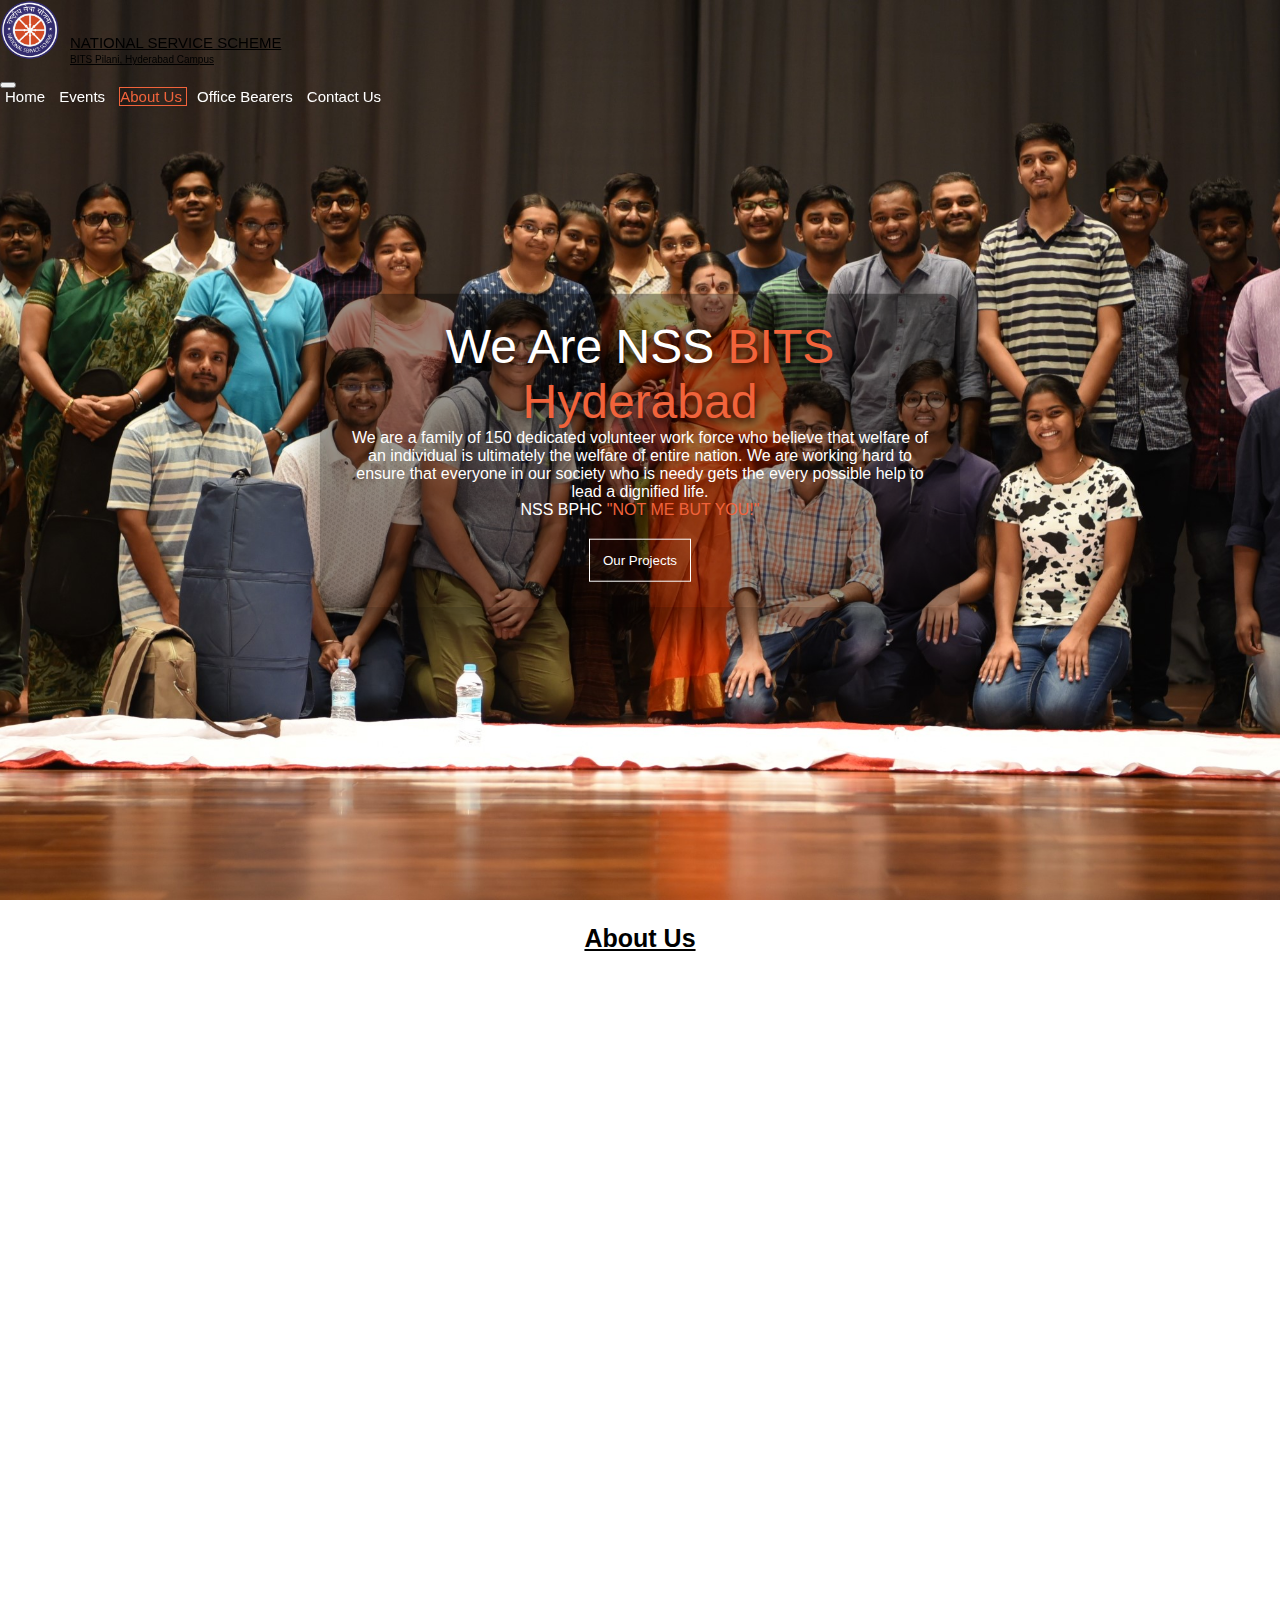
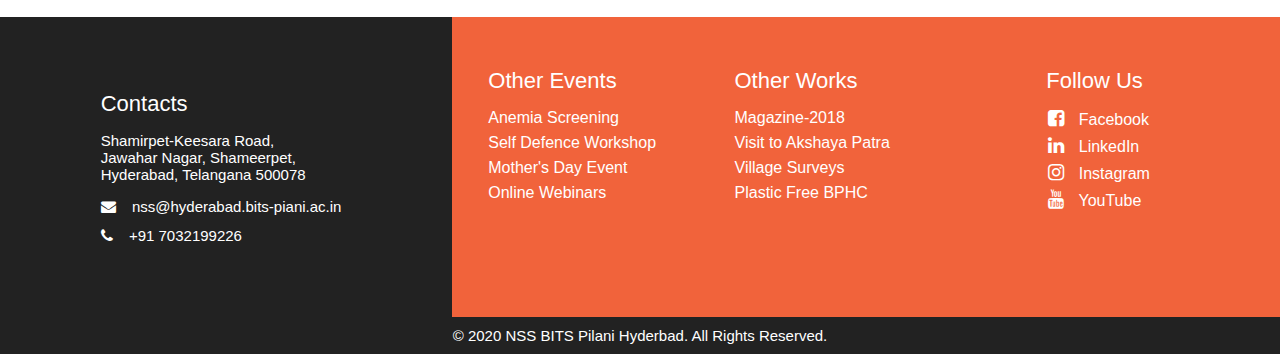
<file: index.html>
<!DOCTYPE html>
<html>
	<head>
		<meta charset="UTF-8">
		<meta name="viewport" content="width=device-width, initial-scale=1">
		<link rel="stylesheet" href="https://cdnjs.cloudflare.com/ajax/libs/font-awesome/4.7.0/css/font-awesome.min.css">
		<link href="https://unpkg.com/aos@2.3.1/dist/aos.css" rel="stylesheet">
		
		<link rel="icon" href ="images/NSS-symbol.png" 			type="image" sizes="any">
		<link rel="stylesheet" href="https://cdn.jsdelivr.net/npm/bootstrap@4.5.3/dist/css/bootstrap.min.css" integrity="sha384-TX8t27EcRE3e/ihU7zmQxVncDAy5uIKz4rEkgIXeMed4M0jlfIDPvg6uqKI2xXr2" crossorigin="anonymous">
		<link rel="stylesheet" href="style.css">
    <link rel="stylesheet" href="home_styles.css">
		<title>About-us</title>
	</head>
	<body>
		<!--gattu-->
        <div class="wrapper_nav">
		<header class="page-header">
			<nav class="navbar navbar-expand-md navbar-dark bg-dark">
			  <!-- Navbar content -->
				<a class="navbar-brand" href="#">
					<img class="logo" src = "images/NSS-symbol.png" 							alt="nss logo" style="float: left;" >
					<p class="nss">
						NATIONAL SERVICE SCHEME	
					</p>
					<p class="bits">
						BITS Pilani, Hyderabad Campus
					</p>
			    </a>
				<button class="navbar-toggler" type="button" data-toggle="collapse" data-target="#navbarSupportedContent" aria-									controls="navbarSupportedContent" aria-expanded="false" aria-label="Toggle navigation">
					<span class="navbar-toggler-icon"></span>
			  	</button>
				<div class="collapse navbar-collapse" id="navbarSupportedContent">
					<div id="nav-items" class="navbar-nav ml-auto">
					<a href="home.html" class="nav-item nav-link navbar-right"> Home </a>
					<a href="Events.html"  class="nav-item nav-link"> Events </a>
					<a href="index.html" class="nav-item nav-link" style="border: 1px #F1633B solid; color:#F1633B"> About Us </a>
					<a href="Office_bearers.html" class="nav-item nav-link"> Office Bearers </a>
					<a href="contact-us.html" class="nav-item nav-link"> Contact Us </a>
					
				</div>
				</div>
				
			</nav>
			<!-- <div class="navy">

				
			<div class="logop">
				<img class="logo" src = "https://www.nicepng.com/png/full/944-9446351_the-symbol-for-the-nss-has-been-based.png" alt="nss logo" 						style="float: left;" >
				<div class="name" style="float: left;">
					<p class="nss">
						NATIONAL SERVICE SCHEME	
					</p>
					<p class="bits">
						BITS Pilani, Hyderabad Campus
					</p>
				</div>
			</div> -->
			<!--<nav class="nav_bar" id="navBar">
				<button class="navbar-toggler" type="button" data-toggle="collapse" data-target="#navbarSupportedContent" aria-											controls="navbarSupportedContent" aria-expanded="false" aria-label="Toggle navigation">
					<span class="navbar-toggler-icon"></span>
				</button>
				<div class="collapse navbar-collapse" id="navbarSupportedContent">
					<ul class="nav_links">
						<li><a href="#">Home</a></li>
						<li><a href="#">Events</a></li>
						<li class="active"><a href="#">About us</a></li>
						<li><a href="#">Office Bearers</a></li>
						<li><a href="#">Contact us</a></li>

					</ul>
				</div>
			</nav>
			</div>-->
		</header>
        </div>
		
		<!--gattu-->
			
		<!--chaitanya-->
		<div class="container-def">
    		
           	<div class="centered-def blurring">
				<div style="font-size:3rem; text-shadow: 0px 3px 8px black;">
					We Are NSS <span style=" color:#F1633B "> BITS Hyderabad </span>
				</div>
				We are a family of 150 dedicated volunteer work force who believe that welfare of an individual is ultimately the welfare of entire nation. We are working hard to ensure that everyone in our society who is needy gets the every possible help to lead a dignified life. <br> NSS BPHC <span style=" color:#F1633B ">"NOT ME BUT YOU!"</span>
				<br>
				<a href="Events.html"
                  ><div class="button"><button>Our Projects</button></div></a
                >
				
			</div>
		</div>	
		
		
		<div class="about-us-text">
			<div id="au">
				About Us
			</div>
			<div id="text-in-au" data-aos="fade-left" data-aos-duration="4000">
				<p style="padding-top: 7%;">
				 National Service Scheme is a central sector scheme of the Government of India, conducted by the Department of Youth Affairs and Sports. This scheme was launched in Gandhiji’s Centenary year, 1969 and aims at developing student’s personality by instilling a sense of social responsibility , and preparing them for the final goal – Engaging in community service and providing opportunities for the youth to take part in it. NSS is thus a concrete attempt in making campus relevant to the needs of the community
				</p>
			</div>
			<div id="img-in-au" data-aos="fade-right" data-aos-duration="4000">
				<img src="images/abt1.jpg" alt="School Photo" style="width: 100%; height: auto; float: right;" />
				
			</div>
			<div id="img-in-au" data-aos="fade-right" data-aos-duration="4000">
				<img src="images/abt2.jpg" alt="santosh" style="width: 100%; height: auto; float: left;" />
				
			</div>
			<div  id="text-in-au" data-aos="fade-left" data-aos-duration="4000">
				<p style="padding-bottom: 7%; padding-top:7%; text-align:left;">			
									The NSS BITS Pilani Hyderabad Campus chapter was sanctioned in March 2009. Since its inception, the NSS BPHC has been galvanising student enthusiasm and commitment to society and channelling it into concrete programs targeting rural citizens, economically disadvantaged school children, orphans and medical patients among others. It has now around 150 volunteers working for the social uplift of the down-trodden masses of our nation. We are an organisation through which students get an opportunity to understand the community they work in and their relationship with it.
				</p>
			</div>
		</div>
		
		
		<!--chaitanya-->
			
		<!--gowtham-->
	    <footer class="footer-big">
		<style>
			a:hover{
				color:black;
			}
		</style>
      <div class="footer-contacts" style="font-size:15px;">
        <div class="wrapper">
          <div class="footer-title">Contacts</div>
          <p style="margin-bottom: 15px">
            Shamirpet-Keesara Road,<br />Jawahar Nagar, Shameerpet,<br />Hyderabad,
            Telangana 500078
          </p>
          <div class="footer-iconContent">
            <i
              class="fa fa-envelope"
              aria-hidden="true"
              style="height: 1px"
            ></i>
            nss@hyderabad.bits-piani.ac.in
          </div>
          <div class="footer-iconContent" style="margin-top: 12px">
            <i class="fa fa-phone" aria-hidden="true"></i> +91 7032199226
          </div>
        </div>
		  
      </div>
      <div class="footer-list">
        <div class="wrapper">
          <div class="footer-title">Other Events</div>
          <div class="list-item"><a href="https://www.facebook.com/nss.bphc/posts/1354512864741119" target="_blank">Anemia Screening</a></div>
          <div class="list-item"><a href="https://www.facebook.com/nss.bphc/posts/1248791461979927" target="_blank">Self Defence Workshop</a></div>
          <div class="list-item"><a href="https://www.facebook.com/nss.bphc/posts/1416556738536731" target="_blank">Mother's Day Event</a></div>
          <div class="list-item"><a href="https://www.facebook.com/groups/bphcshoutbox/permalink/3430148453714408" target="_blank">Online Webinars</a></div>
        </div>
      </div>
      <div class="footer-list">
        <div class="wrapper">
          <div class="footer-title">Other Works</div>
          <div class="list-item"><a href="https://drive.google.com/file/d/1L1JEWtBN1z2-zqafU9j6huj8PKbm1WoD/view?fbclid=IwAR2dwLKf4242RxsfNnHtfP70uxhWXuz1s7KMkqjPjJc80ryDg8zB8CFIcT4" target="_blank">Magazine-2018</a></div>
          <div class="list-item"><a href="https://www.facebook.com/nss.bphc/posts/1057351637790578" target="_blank">Visit to Akshaya Patra</a></div>
          <div class="list-item"><a href="https://www.facebook.com/nss.bphc/posts/1184585721733835" target="_blank">Village Surveys</a></div>
          <div class="list-item"><a href="https://www.facebook.com/groups/bphcshoutbox/permalink/2945566002172658" target="_blank">Plastic Free BPHC</a></div>
        </div>
      </div>
      <div class="footer-followUs"> <div class="wrapper">
        <div class="footer-title">Follow Us</div>
        <div class="list-item">
          <a href="https://www.facebook.com/nss.bphc" target="_blank">
            <i class="fa fa-facebook-square"></i>
            Facebook
          </a>
        </div>
        <div class="list-item">
          <a href="https://www.linkedin.com/company/nss-birla-institute-of-technology-and-science-hyderabad/mycompany/" target="_blank">
            <i class="fa fa-linkedin"></i>
            LinkedIn
          </a>
        </div>
        <div class="list-item">
          <a href="https://www.instagram.com/nss_bphc/" target="_blank">
            <i class="fa fa-instagram"></i>
            Instagram
          </a>
        </div>
		  <div class="list-item">
          <a href="https://www.youtube.com/channel/UCxBWFFLKQvZrwhPCa0K1n8Q" target="_blank">
            <i class="fa fa-youtube"></i>
            YouTube
          </a>
        </div>
      </div>
    </div>
    </footer>
	  <footer class="footer-medium">
      <div class="footer-column black-background-footer">
        <div class="footer-medium-wrapper-contact">
          <div class="footer-title">Contacts</div>
          <p style="margin-bottom: 15px">
            Shamirpet-Keesara Road,<br />Jawahar Nagar, Shameerpet,<br />Hyderabad,
            Telangana 500078
          </p>
          <div class="footer-iconContent">
            <i
              class="fa fa-envelope"
              aria-hidden="true"
              style="height: 1px"
            ></i>
            nss@hyderabad.bits-piani.ac.in
          </div>
          <div class="footer-iconContent" style="margin: 12px 0">
            <i class="fa fa-phone" aria-hidden="true"></i> +91 7032199226
          </div>
        </div>
        <div
          style="
            max-height: 2px;
            min-height: 2px;
            align-self: center;
            transform: translateX(-30px);
            width: 70%;
            background: rgba(255, 255, 255, 0.8);
          "
        ></div>
        <div class="footer-list-medium">
          <div class="footer-title">Follow Us</div>
          <div class="list-item">
          <a href="https://www.facebook.com/nss.bphc" target="_blank">
            <i class="fa fa-facebook-square"></i>
            Facebook
          </a>
        </div>
        <div class="list-item">
          <a href="https://www.linkedin.com/company/nss-birla-institute-of-technology-and-science-hyderabad/mycompany/" target="_blank">
            <i class="fa fa-linkedin"></i>
            LinkedIn
          </a>
        </div>
        <div class="list-item">
          <a href="https://www.instagram.com/nss_bphc/" target="_blank">
            <i class="fa fa-instagram"></i>
            Instagram
          </a>
        </div>
		  <div class="list-item">
          <a href="https://www.youtube.com/channel/UCxBWFFLKQvZrwhPCa0K1n8Q" target="_blank">
            <i class="fa fa-youtube"></i>
            YouTube
          </a>
        </div>
        </div>
      </div>

      <div class="footer-column">
        <div class="footer-list">
          <div class="wrapper">
            <div class="footer-title">Other Events</div>
            <div class="list-item"><a href="https://www.facebook.com/nss.bphc/posts/1354512864741119" target="_blank">Anemia Screening</a></div>
          <div class="list-item"><a href="https://www.facebook.com/nss.bphc/posts/1248791461979927" target="_blank">Self Defence Workshop</a></div>
          <div class="list-item"><a href="https://www.facebook.com/nss.bphc/posts/1416556738536731" target="_blank">Mother's Day Event</a></div>
          <div class="list-item"><a href="https://www.facebook.com/groups/bphcshoutbox/permalink/3430148453714408" target="_blank">Online Webinars</a></div>
          </div>
        </div>
        <div class="footer-list">
          <div class="wrapper">
            <div class="footer-title">Other Works</div>
            <div class="list-item"><a href="https://drive.google.com/file/d/1L1JEWtBN1z2-zqafU9j6huj8PKbm1WoD/view?fbclid=IwAR2dwLKf4242RxsfNnHtfP70uxhWXuz1s7KMkqjPjJc80ryDg8zB8CFIcT4" target="_blank">Magazine-2018</a></div>
            <div class="list-item"><a href="https://drive.google.com/file/d/1Da7KTrfmt9GHFAxj8IRJGU8KUj3s5Igd/view?usp=sharing" target="_blank">Magazine-2019</a></div>
          <div class="list-item"><a href="https://www.facebook.com/nss.bphc/posts/1057351637790578" target="_blank">Visit to Akshaya Patra</a></div>
          <div class="list-item"><a href="https://www.facebook.com/nss.bphc/posts/1184585721733835" target="_blank">Village Surveys</a></div>
          <div class="list-item"><a href="https://www.facebook.com/groups/bphcshoutbox/permalink/2945566002172658" target="_blank">Plastic Free BPHC</a></div>
          </div>
        </div>
      </div>
    </footer>
	  
	  
	  
		  <div class = "copyright">
			  © 2020 NSS BITS Pilani Hyderbad. All Rights Reserved.
		  </div>
			
		<!--gowtham-->
		
		<!-- <script src="https://code.jquery.com/jquery-3.5.1.js"  integrity="sha256	QWo7LDvxbWT2tbbQ97B53yJnYU3WhH/C8ycbRAkjPDc="  crossorigin="anonymous"></script>
		<!-- bootstrap minified version -->
		
		<!-- <script src="https://cdn.jsdelivr.net/npm/bootstrap@4.5.3/dist/css/bootstrap.min.js" integrity="sha384-TX8t27EcRE3e/ihU7zmQxVncDAy5uIKz4rEkgIXeMed4M0jlfIDPvg6uqKI2xXr2" crossorigin="anonymous"></script> --> 
		<!-- Latest compiled and minified CSS -->


<!-- jQuery library -->
<script src="https://ajax.googleapis.com/ajax/libs/jquery/3.5.1/jquery.min.js"></script>

<!-- Popper JS -->
<script src="https://cdnjs.cloudflare.com/ajax/libs/popper.js/1.16.0/umd/popper.min.js"></script>

<!-- Latest compiled JavaScript -->
<script src="https://maxcdn.bootstrapcdn.com/bootstrap/4.5.2/js/bootstrap.min.js"></script>
		
		
			<script src="https://unpkg.com/aos@2.3.1/dist/aos.js"></script>

		  <script src="https://unpkg.com/aos@next/dist/aos.js"></script>
  <script>
    AOS.init({      duration: 600,
});
  </script>
	</body>
</html>
</file>
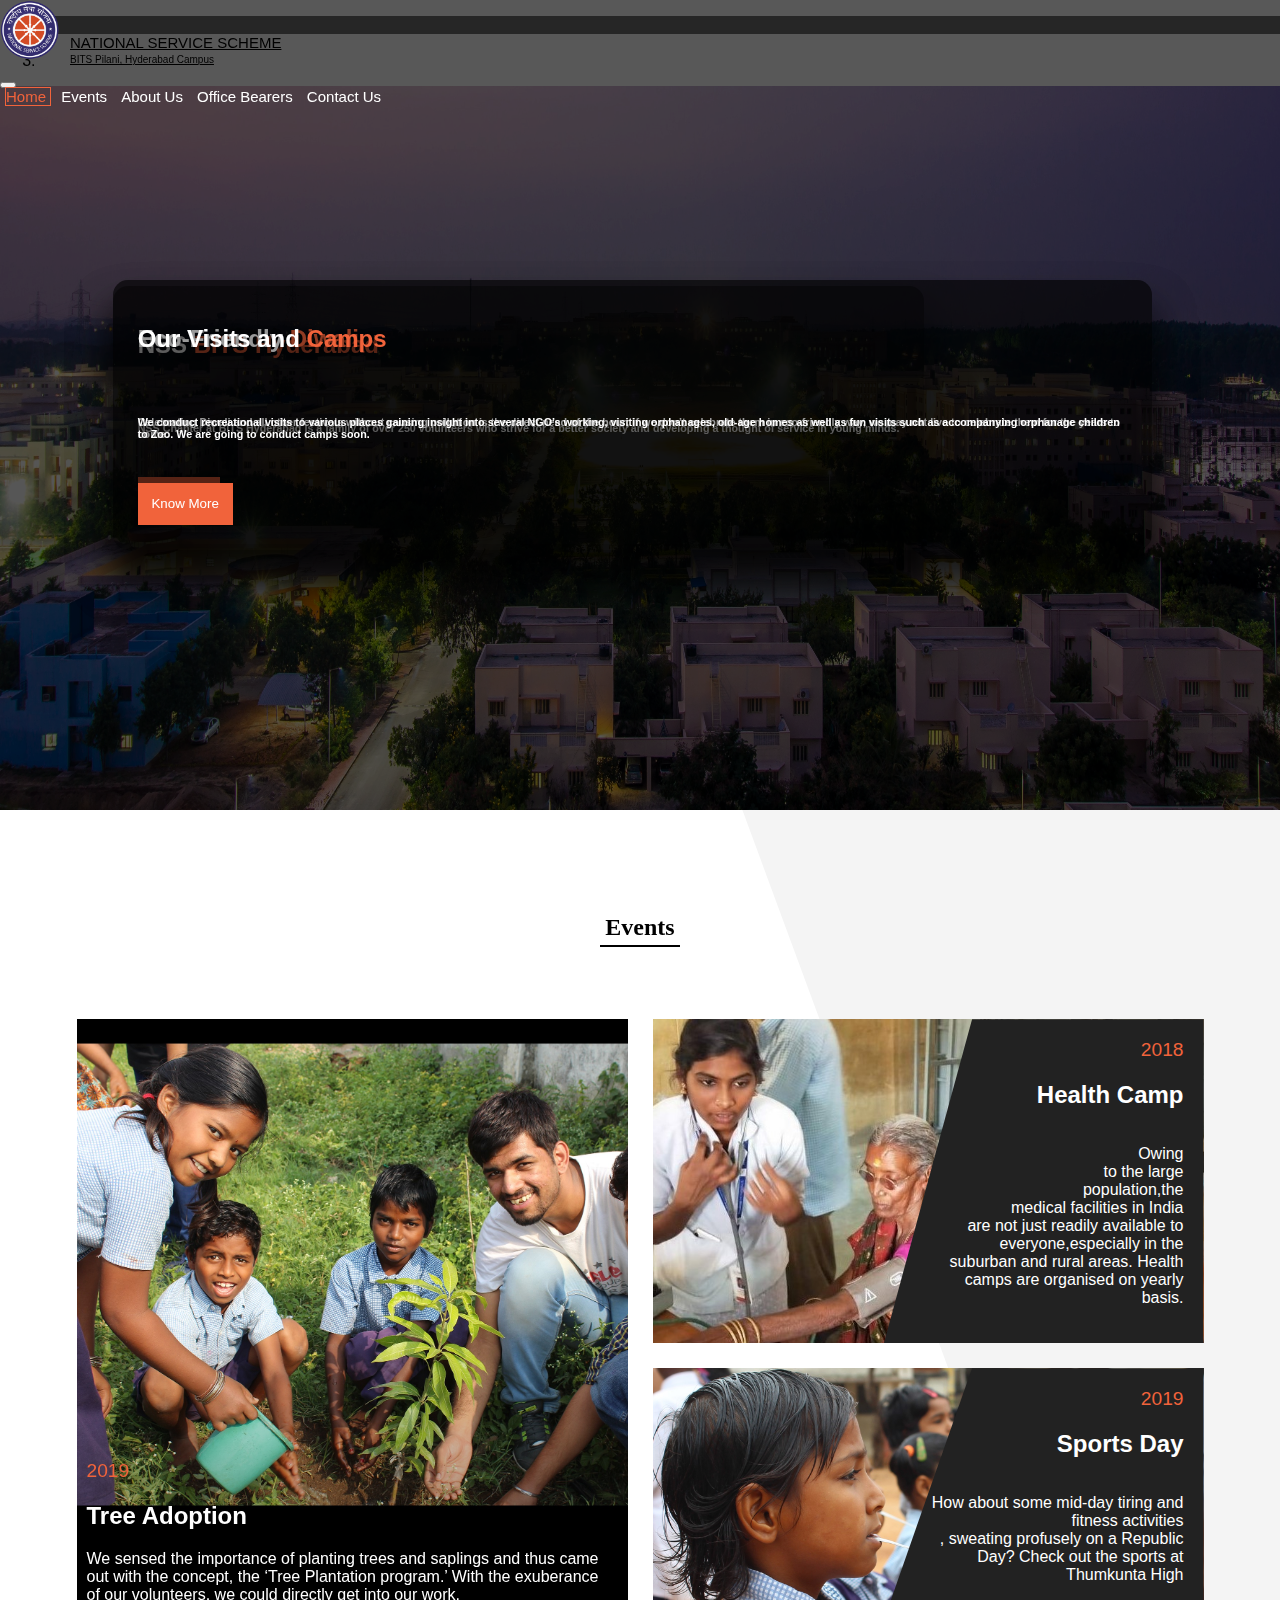
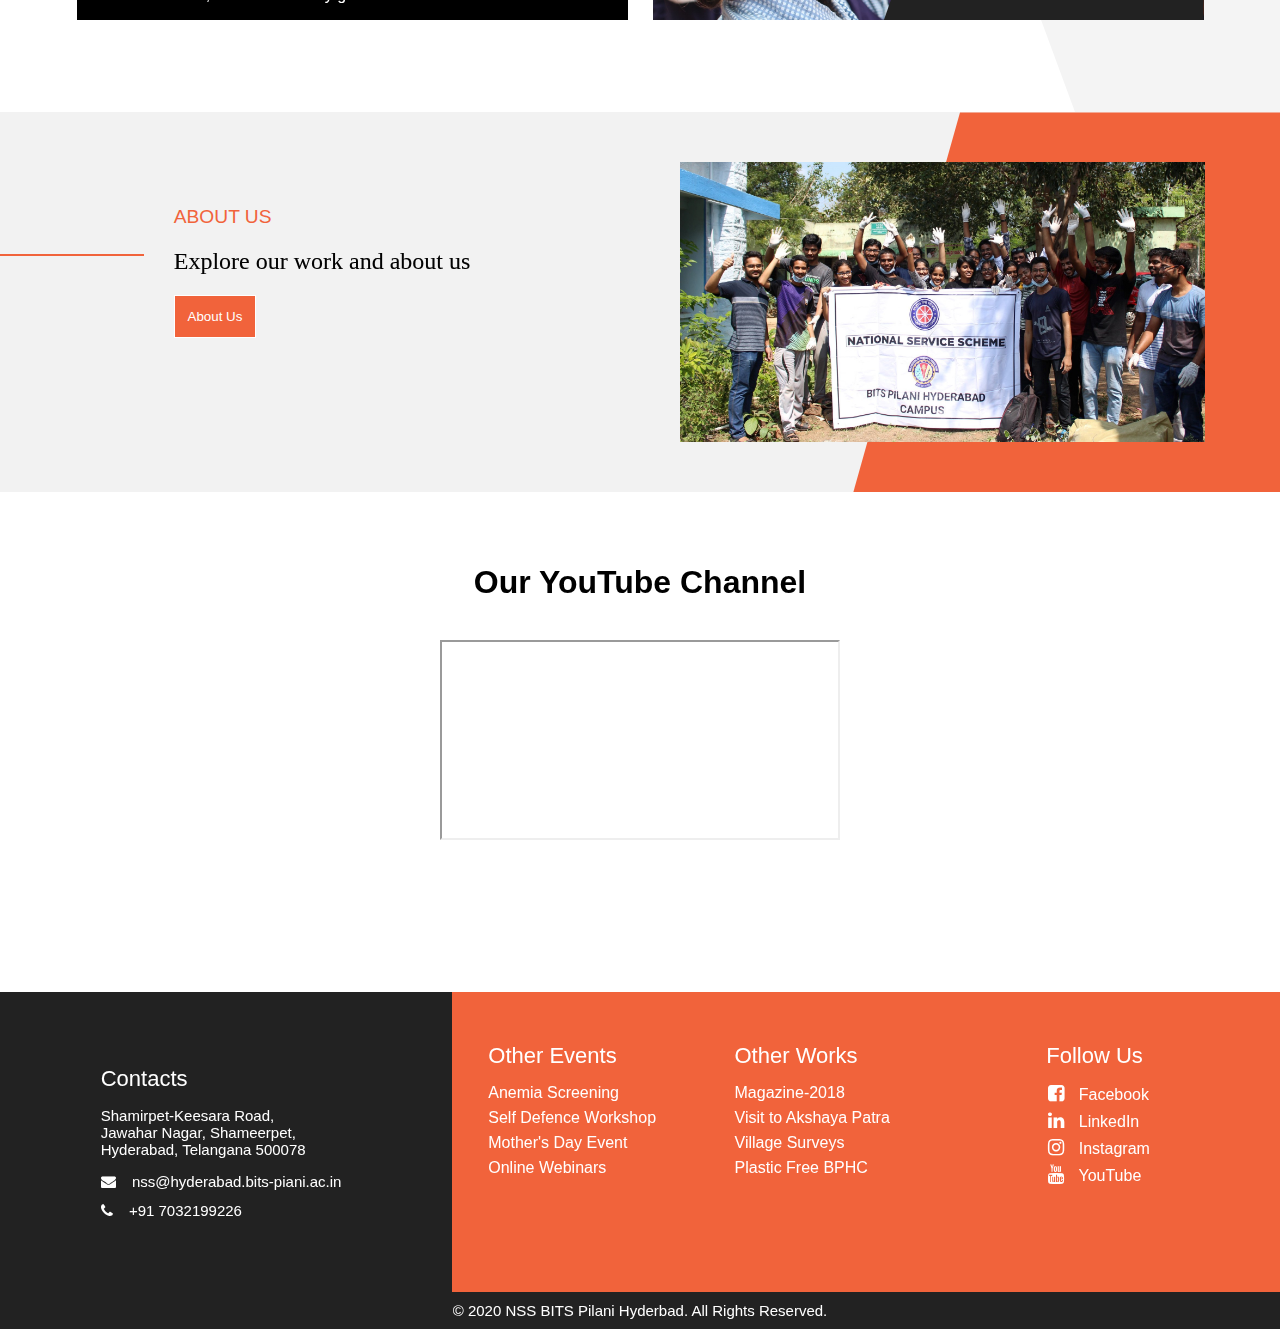
<file: home.html>
<!DOCTYPE html>
<html>
  <head>
    <meta charset="UTF-8" />
    <meta name="viewport" content="width=device-width, initial-scale=1" />
    <link
      rel="stylesheet"
      href="https://cdnjs.cloudflare.com/ajax/libs/font-awesome/4.7.0/css/font-awesome.min.css"
    />
	  <link
      rel="stylesheet"
      href="https://fonts.googleapis.com/icon?family=Material+Icons"
    />
    <link href="https://unpkg.com/aos@2.3.1/dist/aos.css" rel="stylesheet" />
	<link
      rel="stylesheet"
      href="https://fonts.googleapis.com/icon?family=Material+Icons"
    />
    <link
      rel="icon"
      href="images/NSS-symbol.png"
      type="image"
      sizes="any"
    />
    <link
      rel="stylesheet"
      href="https://cdn.jsdelivr.net/npm/bootstrap@4.5.3/dist/css/bootstrap.min.css"
      integrity="sha384-TX8t27EcRE3e/ihU7zmQxVncDAy5uIKz4rEkgIXeMed4M0jlfIDPvg6uqKI2xXr2"
      crossorigin="anonymous"
    />
    <link rel="stylesheet" href="style.css" />
    <title>Home</title>
    <!--- w3 -->
    <link rel="stylesheet" href="home_styles.css" />
    <!--- w3 -->
  </head>
  <body>
    <!----------------------------Final Navbar ----------------------------------->
    <div class="wrapper_nav">
		<header class="page-header">
			<nav class="navbar navbar-expand-lg navbar-dark bg-dark">
			  <!-- Navbar content -->
				<a class="navbar-brand" href="home.html">
					<img class="logo" src = "images/NSS-symbol.png" 							alt="nss logo" style="float: left;" width="50" height="50">
					<p class="nss">
						NATIONAL SERVICE SCHEME	
					</p>
					<p class="bits">
						BITS Pilani, Hyderabad Campus
					</p>
			    </a>
				<button class="navbar-toggler" type="button" data-toggle="collapse" data-target="#navbarSupportedContent" aria-									controls="navbarSupportedContent" aria-expanded="false" aria-label="Toggle navigation">
					<span class="navbar-toggler-icon"></span>
			  	</button>
				<div class="collapse navbar-collapse" id="navbarSupportedContent">
					<div id="nav-items" class="navbar-nav ml-auto">
					<a href="home.html" class="nav-item nav-link navbar-right" style="border: 1px #F1633B solid; color:#F1633B"> Home </a>
					<a href="Events.html"  class="nav-item nav-link" > Events </a>
					<a href="index.html" class="nav-item nav-link"> About Us </a>
					<a href="Office_bearers.html" class="nav-item nav-link"> Office Bearers </a>
					<a href="contact-us.html" class="nav-item nav-link"> Contact Us </a>
					
				</div>
				</div>
				
			</nav>
		</header>
	</div>

    <!------------------------------Old Nav Bar Implementation---------------------------------
			
			<div class="navy">
		<div class="logop">
				<img class="logo" src = "https://www.nicepng.com/png/full/944-9446351_the-symbol-for-the-nss-has-been-based.png" alt="nss logo" 						style="float: left;" >
				<div class="name" style="float: left;">
					<p class="nss">
						NATIONAL SERVICE SCHEME	
					</p>
					<p class="bits">
						BITS Pilani, Hyderabad Campus
					</p>
				</div>
			</div>
				
				
				
			<nav class="nav_bar" id="navBar">
				<button class="navbar-toggler" type="button" data-toggle="collapse" data-target="#navbarSupportedContent" aria-											controls="navbarSupportedContent" aria-expanded="false" aria-label="Toggle navigation">
					<span class="navbar-toggler-icon"></span>
				</button>
				<div class="collapse navbar-collapse" id="navbarSupportedContent">
					<ul class="nav_links">
						<li><a href="#">Home</a></li>
						<li><a href="#">Events</a></li>
						<li class="active"><a href="#">About us</a></li>
						<li><a href="#">Office Bearers</a></li>
						<li><a href="#">Contact us</a></li>

					</ul>
				</div>
			</nav>
			</div>
		</header>
                    --------------------------------------Old Navbar - END--------------------------->

    <!--------------------------------------Nav Bar - Pavan ----------------------------------------------
			
			<div class="wrapper">
    <header class="page-header">
      <nav class="navbar navbar-expand-lg navbar-light bg-light">
        <a class="navbar-brand" href="/index.html"><img src="https://www.nicepng.com/png/full/944-9446351_the-symbol-for-the-nss-has-been-based.png" width="50" height="50" alt="NSS">
			<p class="nss">
				NATIONAL SERVICE SCHEME	
			</p>
			<p class="bits">
				BITS Pilani, Hyderabad Campus
			</p>
		</a>
        <button class="navbar-toggler" type="button" data-toggle="collapse" data-target="#navbarSupportedContent" aria-controls="navbarSupportedContent" aria-expanded="false" aria-label="Toggle navigation">
          <span class="navbar-toggler-icon"></span>
        </button>
        <div class="collapse navbar-collapse" id="navbarSupportedContent">
          <ul class="navbar-nav mr-auto">
            <li class="nav-item active">
              <a class="nav-link" href="/index.html">Home <span class="sr-only">(current)</span></a>
            </li>
			<li class="nav-item">
              <a class="nav-link" href="/form.html">Event</a>
            </li>
            <li class="nav-item">
              <a class="nav-link" href="/about.html">About Us</a>
            </li>
            <li class="nav-item">
              <a class="nav-link" href="/form.html">Office Bearers</a>
            </li>
            <li class="nav-item">
              <a class="nav-link" href="#">Contact Us</a>
            </li>
          </ul>
          <form class="form-inline my-2 my-lg-0">
            <input class="form-control mr-sm-2" type="search" placeholder="Search" aria-label="Search">
            <button class="btn btn-outline-success my-2 my-sm-0" type="submit">Search</button>
          </form>
        </div>
      </nav>
    </header>
		</div>
			
------------------------Navbar - Pavan - END--------------->

    <!--------------------------------------------Can be used for slideshow----------------->
    <section id="Carousel" class="container-events-def">
      <div id="carouselSports" class="carousel slide" data-ride="carousel">
        <ol class="carousel-indicators">
          <li
            data-target="#carouselSports"
            data-slide-to="0"
            class="active"
          ></li>
          <li data-target="#carouselSports" data-slide-to="1"></li>
          <li data-target="#carouselSports" data-slide-to="2"></li>
        </ol>
        <div class="carousel-inner">
          <div class="carousel-item active">
            <div class="image-overlay"></div>
            <img src="images/bitsh.jpg" class="d-block" alt="NSS" />
            <div class="slide-wrapper">
              <div class="header-text hidden-xs blurring">
                <!--removed the col-12 div  <div class="col-md-12 text-center"> -->
                <h2>NSS <span style="color: #f1633b">BITS Hyderabad</span></h2>
                <br />
                <h6>
                  NSS Chapter at BITS Hyderabad is a family of over 250
                  volunteers who strive for a better society and developing a thought of service in young minds.
                </h6>
                <br />
                <a href="index.html"
                  ><div class="button"><button>About Us</button></div></a
                >
              </div>
            </div>
            <!--<div class="text" style="font-size: 40px">NSS <span style="color:#F1633B ">BITS Hyderabad</span></div>
			<div class="button"><button>About Us</button>
			</div>--->
            <div class="carousel-caption d-none d-md-block">
              <h5>Team 2020</h5>
              <p>NSS BPHC.</p>
            </div>
          </div>
          <div class="carousel-item">
            <div class="image-overlay"></div>
            <img src="images/diw4.JPG" class="d-block" alt="NSS" />
            <div class="slide-wrapper">
              <div class="header-text hidden-xs blurring">
                <h2> Eco-Friendly <span style="color: #f1633b">Diwali</span></h2>
                <br />
                <h6>
                  Celebrating Diwali and all other festivals without causing pollution is the direct need of the hour; if we don’t celebrate them in eco-friendly way, we may not live to celebrate them for the years to come. 
                </h6>
                <br />
                <a href="Events.html"
                  ><div class="button"><button>Know More</button></div></a
                >
              </div>
            </div>
            <div class="carousel-caption d-none d-md-block">
              <h5>Team 2019</h5>
              <p>NSS BPHC</p>
            </div>
          </div>
          <div class="carousel-item">
            <div class="image-overlay"></div>
            <img src="images/zoo.JPG" class="d-block" alt="NSS" />
            <div class="slide-wrapper">
              <div class="header-text hidden-xs blurring">
                <h2>Our Visits and <span style="color: #f1633b">Camps</span></h2>
                <br />
                <h6>
                  We conduct recreational visits to various places gaining insight into several NGO’s working, visiting orphanages, old-age homes  as well as fun visits such as accompanying orphanage children to Zoo. We are going to conduct camps soon.

                </h6>
                <br />
                <a href="Events.html"
                  ><div class="button"><button>Know More</button></div></a
                >
              </div>
            </div>
            <div class="carousel-caption d-none d-md-block">
              <h5>Team</h5>
              <p>NSS BPHC</p>
            </div>
          </div>
        </div>
        <a
          class="carousel-control-prev"
          href="#carouselSports"
          role="button"
          data-slide="prev"
        >
          <span class="prevNext-wrapper">
            <span class="material-icons" style="font-size: 35px">
              keyboard_arrow_left
            </span>
          </span>
          <span class="sr-only">Previous</span>
        </a>
        <a
          class="carousel-control-next"
          href="#carouselSports"
          role="button"
          data-slide="next"
        >
          <span class="prevNext-wrapper">
            <span class="material-icons" style="font-size: 35px">
              keyboard_arrow_right
            </span>
          </span>
          <span class="sr-only">Next</span>
        </a>
      </div>
    </section>
	  
	  
	<div id="events">
		<style>
			a:hover {
  				color: #F1633B;
				}
		</style>
      <div class="background"></div>
      <h2 id="event_title">Events</h2>
      <div class="event-wrapper">
        <div class="col-eve">
          <div class="col-card-full" style="background-image: url('images/tree.jpg')">
            <div class="card-content" style="padding-right: 20px">
              <div class="year-event">2019</div>
				<a href="allEvents.html#main_event1"> <h2>Tree Adoption</h2>  </a>
              <p>
                We sensed the importance of planting trees and saplings and thus came out with the concept, the ‘Tree Plantation program.’ With the exuberance of our volunteers, we could directly get into our work.
              </p>
            </div>
          </div>
        </div>
        <div class="col-eve">
          <div class="col-card" style="background-image: url('images/hc.jpg')">
            <div class="col-card-content">
              <div class="year-event">2018</div>
              <a href="allEvents.html#main_event2" > <h2>Health Camp</h2>  </a>

              <p>
                Owing <br>to the large<br> population,the<br> medical facilities in India <br> are not just readily available to everyone,especially in the <br>suburban and rural areas. Health camps are organised on yearly basis.

              </p>
            </div>
          </div>
          <div style="height: 25px"></div>
          <div class="col-card" style="background-image: url('images/sports.jpg')">
            <div class="col-card-content">
              <div class="year-event">2019</div>
              <a href="allEvents.html#main_event3"> <h2>Sports Day</h2>  </a>

              <p>
                How about some mid-day tiring and fitness activities<br>, sweating profusely on a Republic Day? Check out the sports at Thumkunta High 
              </p>
            </div>
          </div>
        </div>
      </div>
    </div>

    <section id="aboutUs">
      <div id="aboutUs-background"></div>
      <div class="aboutUs-content">
        <div id="line" style="flex: 1"><div></div></div>
        <div id="text" style="flex: 3">
          <div class="year-event">ABOUT US</div>
          <h2>Explore our work and about us</h2>
          <a href="index.html"
            ><div class="button"><button>About Us</button></div></a
          >
        </div>
        <div id="aboutUs-image" style="flex: 4">
          <img src="images/cd.jpg" />
        </div>
      </div>
    </section>
	  <div style="height: 500px;text-align: center; padding-top: 50px;">
		  <h1>Our YouTube Channel</h1>
		  <br>
		  <iframe width="400" height="200" src="https://www.youtube.com/embed/55L1q9b8bu4">
			</iframe>
	  </div>
    <!-- About Us end -->

    <footer class="footer-big">
		<style>
			a:hover{
				color:black;
			}
		</style>
      <div class="footer-contacts" style="font-size:15px;">
        <div class="wrapper">
          <div class="footer-title">Contacts</div>
          <p style="margin-bottom: 15px">
            Shamirpet-Keesara Road,<br />Jawahar Nagar, Shameerpet,<br />Hyderabad,
            Telangana 500078
          </p>
          <div class="footer-iconContent">
            <i
              class="fa fa-envelope"
              aria-hidden="true"
              style="height: 1px"
            ></i>
            nss@hyderabad.bits-piani.ac.in
          </div>
          <div class="footer-iconContent" style="margin-top: 12px">
            <i class="fa fa-phone" aria-hidden="true"></i> +91 7032199226
          </div>
        </div>
		  
      </div>
      <div class="footer-list">
        <div class="wrapper">
          <div class="footer-title">Other Events</div>
          <div class="list-item"><a href="https://www.facebook.com/nss.bphc/posts/1354512864741119" target="_blank">Anemia Screening</a></div>
          <div class="list-item"><a href="https://www.facebook.com/nss.bphc/posts/1248791461979927" target="_blank">Self Defence Workshop</a></div>
          <div class="list-item"><a href="https://www.facebook.com/nss.bphc/posts/1416556738536731" target="_blank">Mother's Day Event</a></div>
          <div class="list-item"><a href="https://www.facebook.com/groups/bphcshoutbox/permalink/3430148453714408" target="_blank">Online Webinars</a></div>
        </div>
      </div>
      <div class="footer-list">
        <div class="wrapper">
          <div class="footer-title">Other Works</div>
          <div class="list-item"><a href="https://drive.google.com/file/d/1L1JEWtBN1z2-zqafU9j6huj8PKbm1WoD/view?fbclid=IwAR2dwLKf4242RxsfNnHtfP70uxhWXuz1s7KMkqjPjJc80ryDg8zB8CFIcT4" target="_blank">Magazine-2018</a></div>
          <div class="list-item"><a href="https://www.facebook.com/nss.bphc/posts/1057351637790578" target="_blank">Visit to Akshaya Patra</a></div>
          <div class="list-item"><a href="https://www.facebook.com/nss.bphc/posts/1184585721733835" target="_blank">Village Surveys</a></div>
          <div class="list-item"><a href="https://www.facebook.com/groups/bphcshoutbox/permalink/2945566002172658" target="_blank">Plastic Free BPHC</a></div>
        </div>
      </div>
      <div class="footer-followUs"> <div class="wrapper">
        <div class="footer-title">Follow Us</div>
        <div class="list-item">
          <a href="https://www.facebook.com/nss.bphc" target="_blank">
            <i class="fa fa-facebook-square"></i>
            Facebook
          </a>
        </div>
        <div class="list-item">
          <a href="https://www.linkedin.com/company/nss-birla-institute-of-technology-and-science-hyderabad/mycompany/" target="_blank">
            <i class="fa fa-linkedin"></i>
            LinkedIn
          </a>
        </div>
        <div class="list-item">
          <a href="https://www.instagram.com/nss_bphc/" target="_blank">
            <i class="fa fa-instagram"></i>
            Instagram
          </a>
        </div>
		  <div class="list-item">
          <a href="https://www.youtube.com/channel/UCxBWFFLKQvZrwhPCa0K1n8Q" target="_blank">
            <i class="fa fa-youtube"></i>
            YouTube
          </a>
        </div>
      </div>
    </div>
    </footer>
	  <footer class="footer-medium">
      <div class="footer-column black-background-footer">
        <div class="footer-medium-wrapper-contact">
          <div class="footer-title">Contacts</div>
          <p style="margin-bottom: 15px">
            Shamirpet-Keesara Road,<br />Jawahar Nagar, Shameerpet,<br />Hyderabad,
            Telangana 500078
          </p>
          <div class="footer-iconContent">
            <i
              class="fa fa-envelope"
              aria-hidden="true"
              style="height: 1px"
            ></i>
            nss@hyderabad.bits-piani.ac.in
          </div>
          <div class="footer-iconContent" style="margin: 12px 0">
            <i class="fa fa-phone" aria-hidden="true"></i> +91 7032199226
          </div>
        </div>
        <div
          style="
            max-height: 2px;
            min-height: 2px;
            align-self: center;
            transform: translateX(-30px);
            width: 70%;
            background: rgba(255, 255, 255, 0.8);
          "
        ></div>
        <div class="footer-list-medium">
          <div class="footer-title">Follow Us</div>
          <div class="list-item">
          <a href="https://www.facebook.com/nss.bphc" target="_blank">
            <i class="fa fa-facebook-square"></i>
            Facebook
          </a>
        </div>
        <div class="list-item">
          <a href="https://www.linkedin.com/company/nss-birla-institute-of-technology-and-science-hyderabad/mycompany/" target="_blank">
            <i class="fa fa-linkedin"></i>
            LinkedIn
          </a>
        </div>
        <div class="list-item">
          <a href="https://www.instagram.com/nss_bphc/" target="_blank">
            <i class="fa fa-instagram"></i>
            Instagram
          </a>
        </div>
		  <div class="list-item">
          <a href="https://www.youtube.com/channel/UCxBWFFLKQvZrwhPCa0K1n8Q" target="_blank">
            <i class="fa fa-youtube"></i>
            YouTube
          </a>
        </div>
        </div>
      </div>

      <div class="footer-column">
        <div class="footer-list">
          <div class="wrapper">
            <div class="footer-title">Other Events</div>
            <div class="list-item"><a href="https://www.facebook.com/nss.bphc/posts/1354512864741119" target="_blank">Anemia Screening</a></div>
          <div class="list-item"><a href="https://www.facebook.com/nss.bphc/posts/1248791461979927" target="_blank">Self Defence Workshop</a></div>
          <div class="list-item"><a href="https://www.facebook.com/nss.bphc/posts/1416556738536731" target="_blank">Mother's Day Event</a></div>
          <div class="list-item"><a href="https://www.facebook.com/groups/bphcshoutbox/permalink/3430148453714408" target="_blank">Online Webinars</a></div>
          </div>
        </div>
        <div class="footer-list">
          <div class="wrapper">
            <div class="footer-title">Other Works</div>
            <div class="list-item"><a href="https://drive.google.com/file/d/1L1JEWtBN1z2-zqafU9j6huj8PKbm1WoD/view?fbclid=IwAR2dwLKf4242RxsfNnHtfP70uxhWXuz1s7KMkqjPjJc80ryDg8zB8CFIcT4" target="_blank">Magazine-2018</a></div>
            <div class="list-item"><a href="https://drive.google.com/file/d/1Da7KTrfmt9GHFAxj8IRJGU8KUj3s5Igd/view?usp=sharing" target="_blank">Magazine-2019</a></div>
          <div class="list-item"><a href="https://www.facebook.com/nss.bphc/posts/1057351637790578" target="_blank">Visit to Akshaya Patra</a></div>
          <div class="list-item"><a href="https://www.facebook.com/nss.bphc/posts/1184585721733835" target="_blank">Village Surveys</a></div>
          <div class="list-item"><a href="https://www.facebook.com/groups/bphcshoutbox/permalink/2945566002172658" target="_blank">Plastic Free BPHC</a></div>
          </div>
        </div>
      </div>
    </footer>
	  
	  
	  
		  <div class = "copyright">
			  © 2020 NSS BITS Pilani Hyderbad. All Rights Reserved.
		  </div>
    <!------------------------------------------END----------------------------------------------->

    <!------------------------- slideshow-----------------------------------------
		<div class="slideshow-container" style="width:100% height: 100px" >

<div class="mySlides">
  <div class="numbertext">1 / 3</div>
  <img src="images\bitsh.jpg" style="width:100%">
  <div class="text" style="font-size: 40px">NSS <span style="color:#F1633B ">BITS Hyderabad</span></div>
</div>
			<div class="button">
				<button>About Us</button>
				
			</div>

<div class="mySlides">
  <div class="numbertext">2 / 3</div>
  <img src="images\Team.jpg" style="width:100%">
</div>

<div class="mySlides">
  <div class="numbertext">3 / 3</div>
  <img src="images\laptop.jpg" style="width:100%">
</div>

<a class="prev" onclick="plusSlides(-1)">&#10094;</a>
<a class="next" onclick="plusSlides(1)">&#10095;</a>

</div>
<br>

<div style="text-align:center">
  <span class="dot" onclick="currentSlide(1)"></span> 
  <span class="dot" onclick="currentSlide(2)"></span> 
  <span class="dot" onclick="currentSlide(3)"></span> 
</div>

<script>
var slideIndex = 1;
showSlides(slideIndex);

function plusSlides(n) {
  showSlides(slideIndex += n);
}

function currentSlide(n) {
  showSlides(slideIndex = n);
}

function showSlides(n) {
  var i;
  var slides = document.getElementsByClassName("mySlides");
  var dots = document.getElementsByClassName("dot");
  if (n > slides.length) {slideIndex = 1}    
  if (n < 1) {slideIndex = slides.length}
  for (i = 0; i < slides.length; i++) {
      slides[i].style.display = "none";  
  }
  for (i = 0; i < dots.length; i++) {
      dots[i].className = dots[i].className.replace(" active", "");
  }
  slides[slideIndex-1].style.display = "block";  
  dots[slideIndex-1].className += " active";
}
</script>
		-- slideshow End-->

    <!--------------------------footer---------------------------------------- -->
    <!-- <footer style="margin-top: 10px">
      <div class="grid-container" style="color: white">
        <div class="item1" style="padding-top: 10px">
          <p style="text-indent: -100px">Contacts</p>
          <div style="font-size: 12px">
            BITS Pilani, Hyderabad Campus
            <p style="text-indent: -15px">
              Jawahar Nagar,Shameerpet,<br />
              Hyderabad,Telangana 500078
            </p>
            <i
              class="fa fa-envelope"
              aria-hidden="true"
              style="height: 1px"
            ></i>
            nss@hyderabad.bits-piani.ac.in
            <br />
            <br />
            <p style="text-indent: -45px">
              <i class="fa fa-phone" aria-hidden="true"></i> +91 7032199226
            </p>
			  <p class="cp-text">
    © 2020 NSS BITS Pilani Hyderbad Campus. All Rights Reserved.
</p>
          </div>
        </div>
        <div class="item2">
          List A
          <br />
          1
          <br />
          2
          <br />
          3
        </div>
        <div class="item2">
          List B
          <br />
          1
          <br />
          2
          <br />
          3
        </div>
        <div class="item2">
          Follow Us
          <ul style="line-height: 30px">
            <i class="fa fa-facebook-square" style="text-indent: -15px"></i
            ><a href="https://www.facebook.com/nss.bphc" target="_blank">
              Facebook </a
            ><br />
            <i class="fa fa-linkedin" style="text-indent: -22px"></i
            ><a
              href="https://www.linkedin.com/company/nss-birla-institute-of-technology-and-science-hyderabad/mycompany/"
              target="_blank"
            >
              Linkedin </a
            ><br />
            <i class="fa fa-youtube-play" style="text-indent: -19px"></i
            ><a href="#"> Youtube </a
            ><br />
            <i class="fa fa-instagram" style="text-indent: -5px"></i
            ><a href="https://www.instagram.com/nss_bphc/" target="_blank">
              Instagram
            </a>
          </ul>
        </div>
      </div>
    </footer> -->

    <script src="https://ajax.googleapis.com/ajax/libs/jquery/3.5.1/jquery.min.js"></script>

    <!-- Popper JS -->
    <script src="https://cdnjs.cloudflare.com/ajax/libs/popper.js/1.16.0/umd/popper.min.js"></script>

    <!-- Latest compiled JavaScript -->
    <script src="https://maxcdn.bootstrapcdn.com/bootstrap/4.5.2/js/bootstrap.min.js"></script>

    <script src="https://unpkg.com/aos@2.3.1/dist/aos.js"></script>

    <script src="https://unpkg.com/aos@next/dist/aos.js"></script>
    <script>
      AOS.init({ duration: 600 });
    </script>
  </body>
</html>
</file>
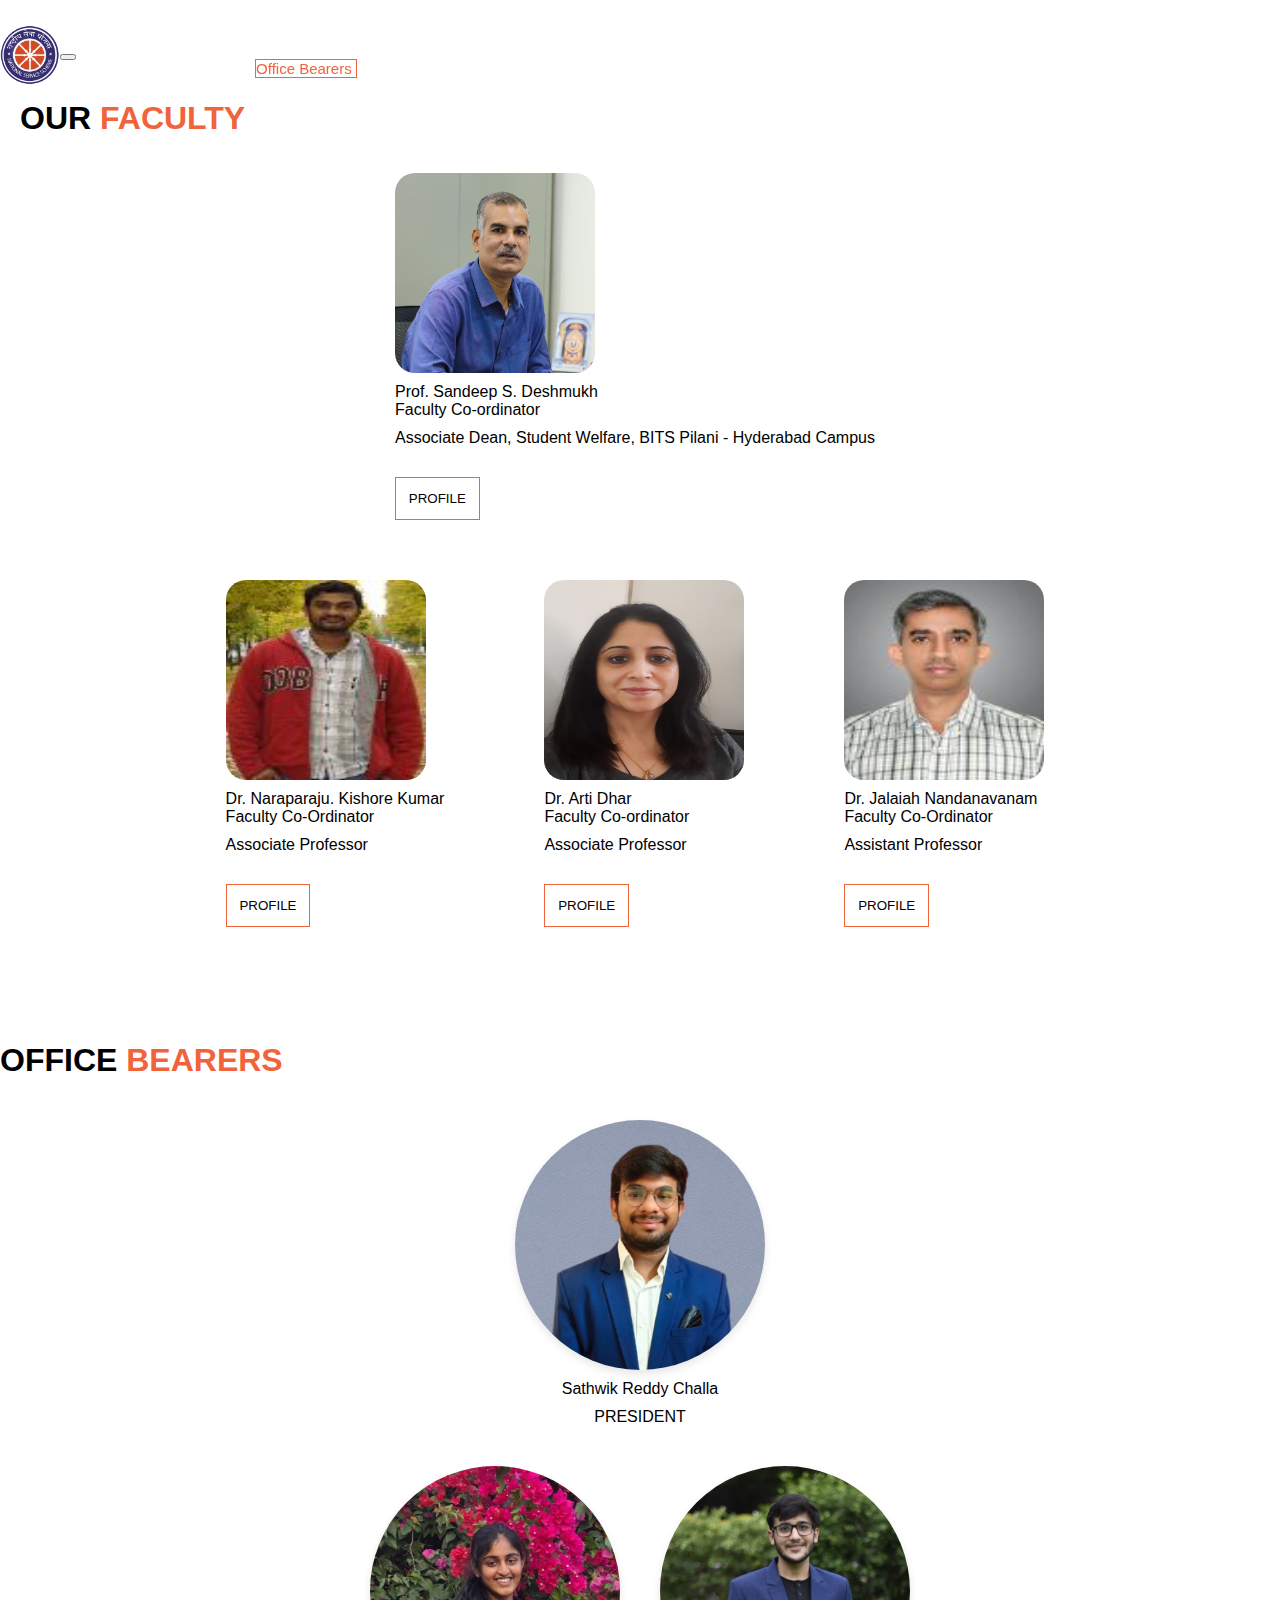
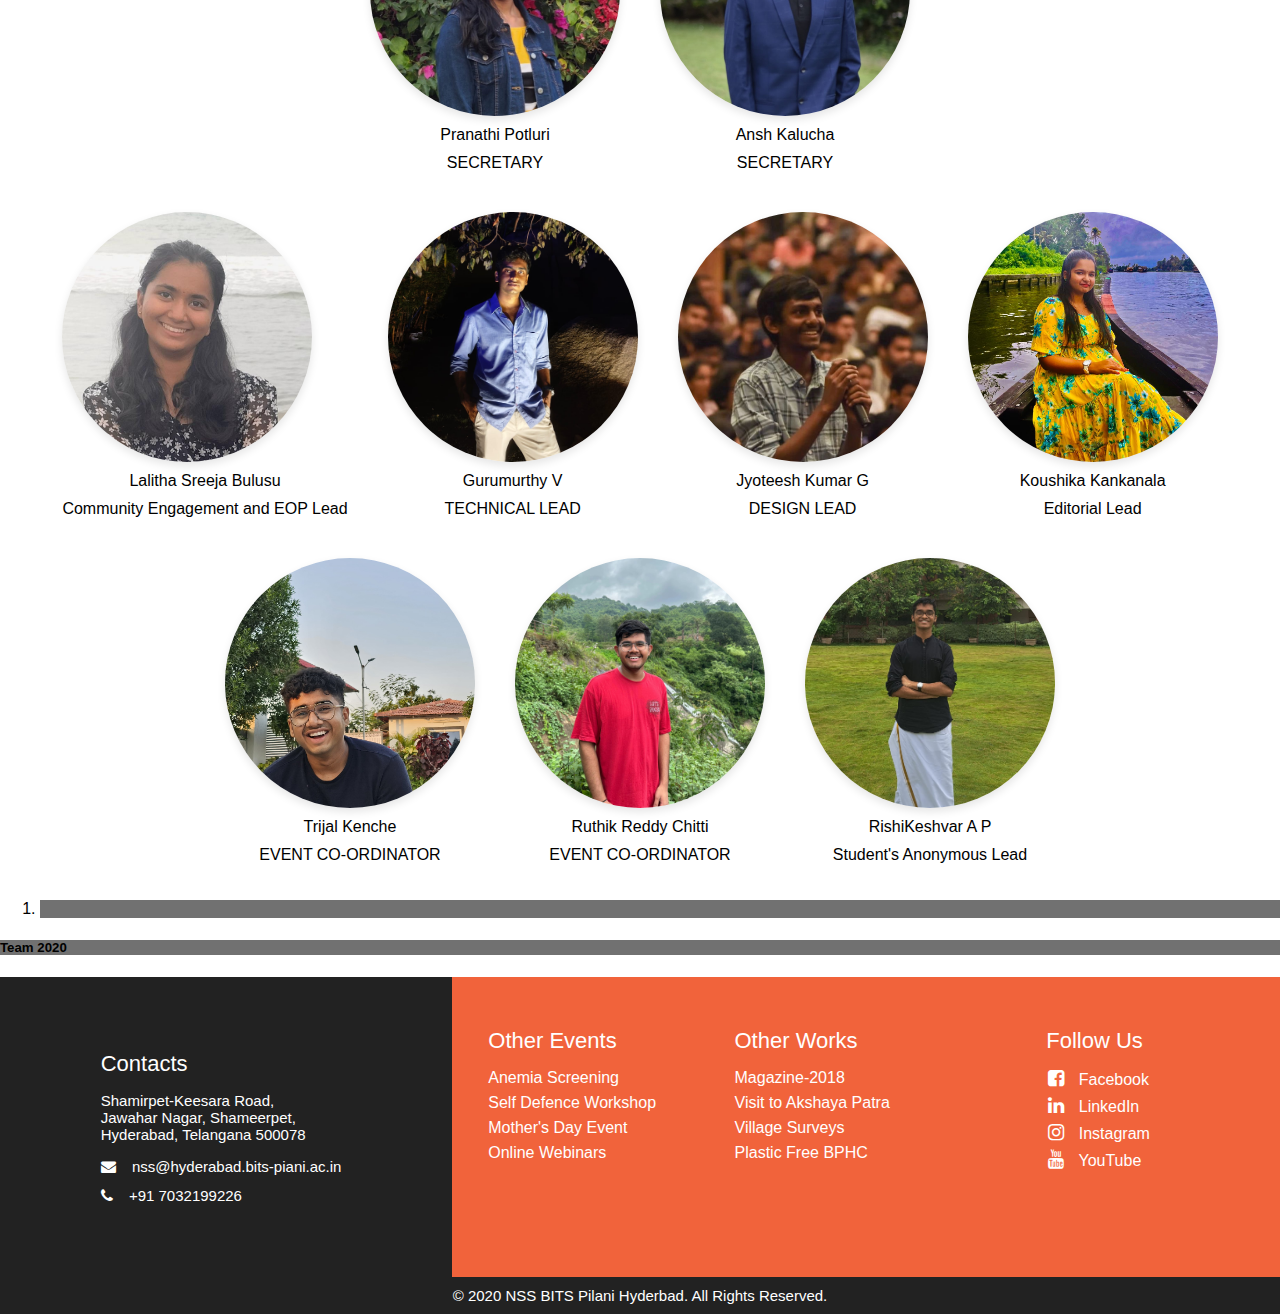
<file: Office_bearers.html>
<html>
	<head>
		<meta charset="UTF-8">
		<meta name="viewport" content="width=device-width, initial-scale=1">
		<link rel="stylesheet" href="https://cdnjs.cloudflare.com/ajax/libs/font-awesome/4.7.0/css/font-awesome.min.css">
		<link href="https://unpkg.com/aos@2.3.1/dist/aos.css" rel="stylesheet">
		
		<link rel="icon" href ="images/NSS-symbol.png" 			type="image" style="float: left;" sizes="any">
		<link rel="stylesheet" href="https://cdn.jsdelivr.net/npm/bootstrap@4.5.3/dist/css/bootstrap.min.css" integrity="sha384-TX8t27EcRE3e/ihU7zmQxVncDAy5uIKz4rEkgIXeMed4M0jlfIDPvg6uqKI2xXr2" crossorigin="anonymous">
		<link rel="stylesheet" href="style.css">
		<title>Office Bearers</title>
		<!--- w3 -->
		<style>
		  * {box-sizing: border-box}
		  body {font-family: Verdana, sans-serif; margin:0}
		  .mySlides {display: none}
		  img {vertical-align: middle;}

		  /* Slideshow container */
		  .slideshow-container {
			/*max-width: 1000px;*/
			position: relative;
			margin: auto;
		  }

		  /* Next & previous buttons */
		  .prev, .next {
			cursor: pointer;
			position: absolute;
			top: 50%;
			width: auto;
			padding: 16px;
			margin-top: -100px;
			color: white;
			font-weight: bold;
			font-size: 18px;
			transition: 0.6s ease;
			border-radius: 0 3px 3px 0;
			user-select: none;
		  }

		  /* Position the "next button" to the right */
		  .next {
			right: 0;
			border-radius: 3px 0 0 3px;
		  }

		  /* On hover, add a black background color with a little bit see-through */
		  .prev:hover, .next:hover {
			background-color: rgba(241,99,51,1);
		  }
		  /* team code start/////////////////////////////////////*/
		  @media screen and (max-width: 650px) {
			.column {
			  width: 100%;
			  display: block;
			}
		  }
		  .team{
			text-align: center;
			margin-top: 100px;

		  }

		  .president{
			margin-left: 0%;
		  }
		  .card1 {
			box-shadow: 0 4px 8px 0 rgba(0, 0, 0, 0.2);
			width: 50%;
			margin-left: 25%;

		  }
		  .card {
			box-shadow: 0 4px 8px 0 rgba(0, 0, 0, 0.2);
			width: 50%;
			margin-left: 25%;

		  }


					/* team code end //////////////////////////////*/
		  /* Caption text */
		  .text {
			color: #f2f2f2;
			font-size: 15px;
			padding: 8px 12px;
			position: absolute;
			bottom: 8px;
			width: 100%;
			text-align: left;
			margin-bottom: 1100px;
			margin-left: 100px;
		  }

		  /* Number text (1/3 etc) */
		  .numbertext {
			color: #f2f2f2;
			font-size: 12px;
			padding: 8px 12px;
			position: absolute;
			top: 0;
		  }

		  /* The dots/bullets/indicators */
		  .dot {
			cursor: pointer;
			height: 15px;
			width: 15px;
			margin: 0 2px;
			background-color: #bbb;
			border-radius: 50%;
			display: inline-block;
			transition: background-color 0.6s ease;
		  }
					.button button{
			border: 1px solid white;
			background-color: rgba(255,255,255,0);
			text-align :center;
			align-content: center;
			padding:0.8rem;
			margin-bottom: 400px;
			color:white;
					}
		  .button button:hover {
			background-color: #F1633B;
			border-color : #F1633B;
					}


		  .active, .dot:hover {
			background-color: #717171;
		  }

		  /* Fading animation */
		  .fade {
			-webkit-animation-name: fade;
			-webkit-animation-duration: 1.5s;
			animation-name: fade;
			animation-duration: 1.5s;
		  }

		.container-events-def {
			width:100%;
			height:100vh;
			overflow:hidden;
		  position: relative;
		  text-align: center;
		  color: white;
			padding-left:0px;
		  margin-top : 60px;
			margin-left :0px;
			/*background-image:url(images/Team.jpg);*/
			background-size:cover;
			background-attachment:fixed;
		}
		.prof_info button {
			border: 1px solid #F1633B;
			background-color: rgba(255,255,255,0);
			text-align :center;
			padding:0.8rem;
			margin-top: 20px;
			
			}
		.prof_info button:hover {
			background-color: #F1633B;
			border-color : #F1633B;
			color:black;
}

		.container-def-life {
				width:100%;
				height:100vh;
				overflow:hidden;
				position: relative;
				text-align: center;
				vertical-align:center;
				padding:60px;
				margin-left :0px;
				background-size:cover;
				background-attachment:fixed;
		}


		.centered-events-def {
		  position: absolute;
		  top: 50%;
		  left: 50%;
		  transform: translate(-50%, -50%);
		}
			
		.break {
		  flex-basis: 100%;
		  height: 0;
		}
	
		  @-webkit-keyframes fade {
			from {opacity: .4} 
			to {opacity: 1}
		  }

		  @keyframes fade {
			from {opacity: .4} 
			to {opacity: 1}
		  }

		  /* On smaller screens, decrease text size */
		  @media only screen and (max-width: 300px) {
			.prev, .next,.text {font-size: 11px}
		  }
    </style>
		<!--- w3 -->
	</head>
	<body>
		
	<!-------------------------------------------------------------Navigation Bar------------------------------------------------------->
	
	<div class="wrapper_nav">
		<header class="page-header">
			<nav class="navbar navbar-expand-lg navbar-dark bg-dark">
			  <!-- Navbar content -->
				<a class="navbar-brand" href="home.html">
					<img class="logo" src = "images/NSS-symbol.png" 							alt="nss logo" style="float: left;" width="50" height="50">
					<p class="nss">
						NATIONAL SERVICE SCHEME	
					</p>
					<p class="bits">
						BITS Pilani, Hyderabad Campus
					</p>
			    </a>
				<button class="navbar-toggler" type="button" data-toggle="collapse" data-target="#navbarSupportedContent" aria-									controls="navbarSupportedContent" aria-expanded="false" aria-label="Toggle navigation">
					<span class="navbar-toggler-icon"></span>
			  	</button>
				<div class="collapse navbar-collapse" id="navbarSupportedContent">
					<div id="nav-items" class="navbar-nav ml-auto">
					<a href="home.html" class="nav-item nav-link navbar-right"> Home </a>
					<a href="Events.html"  class="nav-item nav-link" > Events </a>
					<a href="index.html" class="nav-item nav-link"> About Us </a>
					<a href="Office_bearers.html" class="nav-item nav-link" style="border: 1px #F1633B solid; color:#F1633B"> Office Bearers </a>
					<a href="contact-us.html" class="nav-item nav-link"> Contact Us </a>
					
				</div>
				</div>
				
			</nav>
		</header>
	</div>
		
	<!------------------------------------------------------Office Bearers Image and Description----------------------------->
		
		<!------------faculty-------------------->
		
	<section id="header">		
      <div class="jumbotron text-center" style="padding: 20px; margin-top:30px;">
		
		<h1 class="display-4" style="font-weight:bold; margin-top:50px">OUR <span style=" color:#F1633B ">FACULTY</span></h1>
		<div style="position: relative; width: 100%;">
			<div style="display: flex; flex-wrap: wrap; justify-content: center;">
				<div class="react-reveal prof_template" style="padding-right: 10px;">
					<div style="display: flex; padding: 5px;">
					<div style="margin: 10px;">
					<img alt="NSS BPHC" src="images/ssd.jpg" class="prof_pic rounded shadow" width="200" height="200" style="margin-bottom:10px; border-radius:20px;">
					<div class="prof_info ">
						<div class="prof_name"style="align : center; padding=0px 0px 10px 10px"> Prof. Sandeep S. Deshmukh </div>
						<div class="font_adjust" style="margin-bottom: 10px;"> Faculty Co-ordinator </div>
						<div class="font_adjust" style="margin-bottom: 10px;">Associate Dean, Student Welfare,
BITS Pilani - Hyderabad Campus</div>
						<button class="prof_link"><a href="https://universe.bits-pilani.ac.in/hyderabad/deshmukh/profile" target="_blank" style="text-decoration: none;color:black;"> PROFILE </a></button>
					</div>
					</div>
					</div>
				</div>
				<div class="break"></div>
				<div class="react-reveal prof_template" style="padding-right: 10px;">
					<div style="display: flex; padding: 5px;">
					<div style="margin: 40px;">
					<img alt="NSS BPHC" src="images/nkishore.jpeg" class="prof_pic rounded shadow" width="200" height="200" style="margin-bottom:10px; border-radius:20px;">
					<div class="prof_info">
						<div class="prof_name"> Dr. Naraparaju. Kishore Kumar </div>
						<div class="font_adjust" style="margin-bottom: 10px;"> Faculty Co-Ordinator </div>
						<div class="font_adjust" style="margin-bottom: 10px;"> Associate Professor </div>
						<button class="prof_link"><a href="https://universe.bits-pilani.ac.in/hyderabad/nkishore/Profile" target="_blank" style="text-decoration: none;color:black;"> PROFILE </a></button>
					</div>
					</div>
					</div>
				</div>
				<div class="react-reveal prof_template" style="padding-right: 10px;">
					<div style="display: flex; padding: 5px;">
					<div style="margin: 40px;">
					<img alt="NSS BPHC" src="images/artidhar.jpg" class="prof_pic rounded shadow" width="200" height="200" style="margin-bottom:10px; border-radius:20px;">
					<div class="prof_info">
						<div class="prof_name"> Dr. Arti Dhar</div>
						<div class="font_adjust" style="margin-bottom: 10px;"> Faculty Co-ordinator </div>
						<div class="font_adjust" style="margin-bottom: 10px;"> Associate Professor </div>
						<button class="prof_link"><a href="https://universe.bits-pilani.ac.in/Hyderabad/arti/Profile" target="_blank" style="text-decoration: none;color:black;"> PROFILE </a></button>
					</div>
					</div>
					</div>
				</div>
				<div class="react-reveal prof_template" style="padding-right: 10px;">
					<div style="display: flex; padding: 5px;">
					<div style="margin: 40px;">
					<img alt="NSS BPHC" src="images/njaliah.jpeg" class="prof_pic rounded shadow" width="200" height="200" style="margin-bottom:10px; border-radius:20px;">
					<div class="prof_info">
						<div class="prof_name"> Dr. Jalaiah Nandanavanam </div>
						<div class="font_adjust" style="margin-bottom: 10px;"> Faculty Co-Ordinator </div>
						<div class="font_adjust" style="margin-bottom: 10px;"> Assistant Professor </div>
						<button class="prof_link"><a href="https://universe.bits-pilani.ac.in/hyderabad/njalaiah/Profile/" target="_blank" style="text-decoration: none;color:black;"> PROFILE </a></button>
					</div>
					</div>
					</div>
				</div>
				</div>
			</div>
				</div>

		
		<!-----------office bearers----------->
		

		<div class="text-center" style="margin-top: 25px;">		 
			<h1 class="display-4" style="font-weight:bold; margin-top:50px">OFFICE <span style=" color:#F1633B ">BEARERS</span></h1>
			<div style="position: relative; width: 100%;">
				
				<!-- President -->
				<div style="display: flex; justify-content: center; flex-wrap: wrap;">
					<div class="react-reveal" style="margin: 20px;">
						<div style="width: 250px; height: 250px; overflow: hidden; border-radius: 50%; box-shadow: 0 4px 8px rgba(0,0,0,0.1);">
							<img src="NSS_Panel_2024/Sathwik.jpg" class="img-fluid" alt="NSS_BPHC" style="width: 100%; height: 100%; object-fit: cover; object-position: center top;">
						</div>
						<div class="member_name" style="text-align: center; padding: 10px 0px;">Sathwik Reddy Challa</div>
						<div class="member_post" style="text-align: center;">PRESIDENT</div>
					</div>
				</div>
		
				<!-- Secretaries -->
				<div style="display: flex; justify-content: center; flex-wrap: wrap;">
					<div class="react-reveal" style="margin: 20px;">
						<div style="width: 250px; height: 250px; overflow: hidden; border-radius: 50%; box-shadow: 0 4px 8px rgba(0,0,0,0.1);">
							<img src="NSS_Panel_2024/Pranathi.jpg" class="img-fluid" alt="NSS_BPHC" style="width: 100%; height: 100%; object-fit: cover; object-position: center bottom;">
						</div>
						<div class="member_name" style="text-align: center; padding: 10px 0px;">Pranathi Potluri</div>
						<div class="member_post" style="text-align: center;">SECRETARY</div>
					</div>
					
					<div class="react-reveal" style="margin: 20px;">
						<div style="width: 250px; height: 250px; overflow: hidden; border-radius: 50%; box-shadow: 0 4px 8px rgba(0,0,0,0.1);">
							<img src="NSS_Panel_2024/Ansh.jpg" class="img-fluid" alt="NSS_BPHC" style="width: 100%; height: 100%; object-fit: cover; object-position: center top;">
						</div>
						<div class="member_name" style="text-align: center; padding: 10px 0px;">Ansh Kalucha</div>
						<div class="member_post" style="text-align: center;">SECRETARY</div>
					</div>
				</div>
		
				<!-- Leads -->
				<div style="display: flex; justify-content: center; flex-wrap: wrap;">
					<div class="react-reveal" style="margin: 20px;">
						<div style="width: 250px; height: 250px; overflow: hidden; border-radius: 50%; box-shadow: 0 4px 8px rgba(0,0,0,0.1);">
							<img src="NSS_Panel_2024/Sreeja.jpg" class="img-fluid" alt="NSS_BPHC" style="width: 100%; height: 100%; object-fit: cover; object-position: center 55%;">
						</div>
						<div class="member_name" style="text-align: center; padding: 10px 0px;">Lalitha Sreeja Bulusu</div>
						<div class="member_post" style="text-align: center;">Community Engagement and EOP Lead</div>
					</div>
					
					<div class="react-reveal" style="margin: 20px;">
						<div style="width: 250px; height: 250px; overflow: hidden; border-radius: 50%; box-shadow: 0 4px 8px rgba(0,0,0,0.1);">
							<img src="NSS_Panel_2024/Gurumurthy_V.jpg" class="img-fluid" alt="NSS_BPHC" style="width: 100%; height: 100%; object-fit: cover; object-position: center 74%;">
						</div>
						<div class="member_name" style="text-align: center; padding: 10px 0px;">Gurumurthy V</div>
						<div class="member_post" style="text-align: center;">TECHNICAL LEAD</div>
					</div>
		
					<div class="react-reveal" style="margin: 20px;">
						<div style="width: 250px; height: 250px; overflow: hidden; border-radius: 50%; box-shadow: 0 4px 8px rgba(0,0,0,0.1);">
							<img src="NSS_Panel_2024/Jyoteesh.jpg" class="img-fluid" alt="NSS_BPHC" style="width: 100%; height: 100%; object-fit: cover; object-position: center top;">
						</div>
						<div class="member_name" style="text-align: center; padding: 10px 0px;">Jyoteesh Kumar G</div>
						<div class="member_post" style="text-align: center;">DESIGN LEAD</div>
					</div>
		
					<div class="react-reveal" style="margin: 20px;">
						<div style="width: 250px; height: 250px; overflow: hidden; border-radius: 50%; box-shadow: 0 4px 8px rgba(0,0,0,0.1);">
							<img src="NSS_Panel_2024/Koushika.jpg" class="img-fluid" alt="NSS_BPHC" style="width: 100%; height: 100%; object-fit: cover; object-position: center 74%;">
						</div>
						<div class="member_name" style="text-align: center; padding: 10px 0px;">Koushika Kankanala</div>
						<div class="member_post" style="text-align: center;">Editorial Lead</div>
					</div>
		
					<div class="react-reveal" style="margin: 20px;">
						<div style="width: 250px; height: 250px; overflow: hidden; border-radius: 50%; box-shadow: 0 4px 8px rgba(0,0,0,0.1);">
							<img src="NSS_Panel_2024/Trijal.jpg" class="img-fluid" alt="NSS_BPHC" style="width: 100%; height: 100%; object-fit: cover; object-position: center 74%;">
						</div>
						<div class="member_name" style="text-align: center; padding: 10px 0px;">Trijal Kenche</div>
						<div class="member_post" style="text-align: center;">EVENT CO-ORDINATOR</div>
					</div>
		
					<div class="react-reveal" style="margin: 20px;">
						<div style="width: 250px; height: 250px; overflow: hidden; border-radius: 50%; box-shadow: 0 4px 8px rgba(0,0,0,0.1);">
							<img src="NSS_Panel_2024/Ruthik_Redd.jpg" class="img-fluid" alt="NSS_BPHC" style="width: 100%; height: 100%; object-fit: cover; object-position: center 74%;">
						</div>
						<div class="member_name" style="text-align: center; padding: 10px 0px;">Ruthik Reddy Chitti</div>
						<div class="member_post" style="text-align: center;">EVENT CO-ORDINATOR</div>
					</div>
		
					<div class="react-reveal" style="margin: 20px;">
						<div style="width: 250px; height: 250px; overflow: hidden; border-radius: 50%; box-shadow: 0 4px 8px rgba(0,0,0,0.1);">
							<img src="NSS_Panel_2024/Rishikeshvar.jpg" class="img-fluid" alt="NSS_BPHC" style="width: 100%; height: 100%; object-fit: cover; object-position: center 74%;">
						</div>
						<div class="member_name" style="text-align: center; padding: 10px 0px;">RishiKeshvar A P</div>
						<div class="member_post" style="text-align: center;">Student's Anonymous Lead</div>
					</div>
				</div>
			</div>
		</div>
		
	</section>
		
	
	<!------------------------------------------------------Our Team with Picture and Description--------------------------------------------->
		
		<!-----
	<section id="header">
      <div class="container-events-def" style="padding:0">
		<div class="centered-events-def">
		<div style="font-size:3rem">
					Our <span style=" color:#F1633B "> Team </span>
				</div>
				Lorem ipsum dolor sit amet, consectetur adipiscing elit, sed do eiusmod tempor incididunt ut labore et dolore magna aliqua.
				<br>
				</div>
	  </div>
	</section>-->
	
    <section id="Carousel">  
      <div id="carouselTeam" class="carousel slide" data-ride="carousel">
        <ol class="carousel-indicators">
          <li data-target="#carouselTeam" data-slide-to="0" class="active"></li>

        </ol>
        <div class="carousel-inner">
          <div class="carousel-item active">
            <!--<img src="images/Team.jpg" class="d-block w-100" alt="Team 2020">-->
            <div class="carousel-caption d-none d-md-block">
              <h5>Team 2020</h5>
            </div>
          </div>
          
        </div>
        <a class="carousel-control-prev" href="#carouselTeam" role="button" data-slide="prev">
          <span class="carousel-control-prev-icon" aria-hidden="true"></span>
          <span class="sr-only">Previous</span>
        </a>
        <a class="carousel-control-next" href="#carouselTeam" role="button" data-slide="next">
          <span class="carousel-control-next-icon" aria-hidden="true"></span>
          <span class="sr-only">Next</span>
        </a>
      </div>
    </section>

		
	
		
	
	<!-----------------------------------------------------Footer---------------------------------------------->

	    <footer class="footer-big">
		<style>
			a:hover{
				color:black;
			}
		</style>
      <div class="footer-contacts" style="font-size:15px;">
        <div class="wrapper">
          <div class="footer-title">Contacts</div>
          <p style="margin-bottom: 15px">
            Shamirpet-Keesara Road,<br />Jawahar Nagar, Shameerpet,<br />Hyderabad,
            Telangana 500078
          </p>
          <div class="footer-iconContent">
            <i
              class="fa fa-envelope"
              aria-hidden="true"
              style="height: 1px"
            ></i>
            nss@hyderabad.bits-piani.ac.in
          </div>
          <div class="footer-iconContent" style="margin-top: 12px">
            <i class="fa fa-phone" aria-hidden="true"></i> +91 7032199226
          </div>
        </div>
		  
      </div>
      <div class="footer-list">
        <div class="wrapper">
          <div class="footer-title">Other Events</div>
          <div class="list-item"><a href="https://www.facebook.com/nss.bphc/posts/1354512864741119" target="_blank">Anemia Screening</a></div>
          <div class="list-item"><a href="https://www.facebook.com/nss.bphc/posts/1248791461979927" target="_blank">Self Defence Workshop</a></div>
          <div class="list-item"><a href="https://www.facebook.com/nss.bphc/posts/1416556738536731" target="_blank">Mother's Day Event</a></div>
          <div class="list-item"><a href="https://www.facebook.com/groups/bphcshoutbox/permalink/3430148453714408" target="_blank">Online Webinars</a></div>
        </div>
      </div>
      <div class="footer-list">
        <div class="wrapper">
          <div class="footer-title">Other Works</div>
          <div class="list-item"><a href="https://drive.google.com/file/d/1L1JEWtBN1z2-zqafU9j6huj8PKbm1WoD/view?fbclid=IwAR2dwLKf4242RxsfNnHtfP70uxhWXuz1s7KMkqjPjJc80ryDg8zB8CFIcT4" target="_blank">Magazine-2018</a></div>
          <div class="list-item"><a href="https://www.facebook.com/nss.bphc/posts/1057351637790578" target="_blank">Visit to Akshaya Patra</a></div>
          <div class="list-item"><a href="https://www.facebook.com/nss.bphc/posts/1184585721733835" target="_blank">Village Surveys</a></div>
          <div class="list-item"><a href="https://www.facebook.com/groups/bphcshoutbox/permalink/2945566002172658" target="_blank">Plastic Free BPHC</a></div>
        </div>
      </div>
      <div class="footer-followUs"> <div class="wrapper">
        <div class="footer-title">Follow Us</div>
        <div class="list-item">
          <a href="https://www.facebook.com/nss.bphc" target="_blank">
            <i class="fa fa-facebook-square"></i>
            Facebook
          </a>
        </div>
        <div class="list-item">
          <a href="https://www.linkedin.com/company/nss-birla-institute-of-technology-and-science-hyderabad/mycompany/" target="_blank">
            <i class="fa fa-linkedin"></i>
            LinkedIn
          </a>
        </div>
        <div class="list-item">
          <a href="https://www.instagram.com/nss_bphc/" target="_blank">
            <i class="fa fa-instagram"></i>
            Instagram
          </a>
        </div>
		  <div class="list-item">
          <a href="https://www.youtube.com/channel/UCxBWFFLKQvZrwhPCa0K1n8Q" target="_blank">
            <i class="fa fa-youtube"></i>
            YouTube
          </a>
        </div>
      </div>
    </div>
    </footer>
	  <footer class="footer-medium">
      <div class="footer-column black-background-footer">
        <div class="footer-medium-wrapper-contact">
          <div class="footer-title">Contacts</div>
          <p style="margin-bottom: 15px">
            Shamirpet-Keesara Road,<br />Jawahar Nagar, Shameerpet,<br />Hyderabad,
            Telangana 500078
          </p>
          <div class="footer-iconContent">
            <i
              class="fa fa-envelope"
              aria-hidden="true"
              style="height: 1px"
            ></i>
            nss@hyderabad.bits-piani.ac.in
          </div>
          <div class="footer-iconContent" style="margin: 12px 0">
            <i class="fa fa-phone" aria-hidden="true"></i> +91 7032199226
          </div>
        </div>
        <div
          style="
            max-height: 2px;
            min-height: 2px;
            align-self: center;
            transform: translateX(-30px);
            width: 70%;
            background: rgba(255, 255, 255, 0.8);
          "
        ></div>
        <div class="footer-list-medium">
          <div class="footer-title">Follow Us</div>
          <div class="list-item">
          <a href="https://www.facebook.com/nss.bphc" target="_blank">
            <i class="fa fa-facebook-square"></i>
            Facebook
          </a>
        </div>
        <div class="list-item">
          <a href="https://www.linkedin.com/company/nss-birla-institute-of-technology-and-science-hyderabad/mycompany/" target="_blank">
            <i class="fa fa-linkedin"></i>
            LinkedIn
          </a>
        </div>
        <div class="list-item">
          <a href="https://www.instagram.com/nss_bphc/" target="_blank">
            <i class="fa fa-instagram"></i>
            Instagram
          </a>
        </div>
		  <div class="list-item">
          <a href="https://www.youtube.com/channel/UCxBWFFLKQvZrwhPCa0K1n8Q" target="_blank">
            <i class="fa fa-youtube"></i>
            YouTube
          </a>
        </div>
        </div>
      </div>

      <div class="footer-column">
        <div class="footer-list">
          <div class="wrapper">
            <div class="footer-title">Other Events</div>
            <div class="list-item"><a href="https://www.facebook.com/nss.bphc/posts/1354512864741119" target="_blank">Anemia Screening</a></div>
          <div class="list-item"><a href="https://www.facebook.com/nss.bphc/posts/1248791461979927" target="_blank">Self Defence Workshop</a></div>
          <div class="list-item"><a href="https://www.facebook.com/nss.bphc/posts/1416556738536731" target="_blank">Mother's Day Event</a></div>
          <div class="list-item"><a href="https://www.facebook.com/groups/bphcshoutbox/permalink/3430148453714408" target="_blank">Online Webinars</a></div>
          </div>
        </div>
        <div class="footer-list">
          <div class="wrapper">
            <div class="footer-title">Other Works</div>
            <div class="list-item"><a href="https://drive.google.com/file/d/1L1JEWtBN1z2-zqafU9j6huj8PKbm1WoD/view?fbclid=IwAR2dwLKf4242RxsfNnHtfP70uxhWXuz1s7KMkqjPjJc80ryDg8zB8CFIcT4" target="_blank">Magazine-2018</a></div>
            <div class="list-item"><a href="https://drive.google.com/file/d/1Da7KTrfmt9GHFAxj8IRJGU8KUj3s5Igd/view?usp=sharing" target="_blank">Magazine-2019</a></div>
          <div class="list-item"><a href="https://www.facebook.com/nss.bphc/posts/1057351637790578" target="_blank">Visit to Akshaya Patra</a></div>
          <div class="list-item"><a href="https://www.facebook.com/nss.bphc/posts/1184585721733835" target="_blank">Village Surveys</a></div>
          <div class="list-item"><a href="https://www.facebook.com/groups/bphcshoutbox/permalink/2945566002172658" target="_blank">Plastic Free BPHC</a></div>
          </div>
        </div>
      </div>
    </footer>
	  
	  
	  
		  <div class = "copyright">
			  © 2020 NSS BITS Pilani Hyderbad. All Rights Reserved.
		  </div>
	
		<!------------------------------------------------------->
		
	<script src="https://ajax.googleapis.com/ajax/libs/jquery/3.5.1/jquery.min.js"></script>

	<!-- Popper JS -->
	<script src="https://cdnjs.cloudflare.com/ajax/libs/popper.js/1.16.0/umd/popper.min.js"></script>

	<!-- Latest compiled JavaScript -->
	<script src="https://maxcdn.bootstrapcdn.com/bootstrap/4.5.2/js/bootstrap.min.js"></script>


				<script src="https://unpkg.com/aos@2.3.1/dist/aos.js"></script>

			  <script src="https://unpkg.com/aos@next/dist/aos.js"></script>
	<script>
		AOS.init({      duration: 600,
	});
	</script>
		
	</body>
</html>
</file>
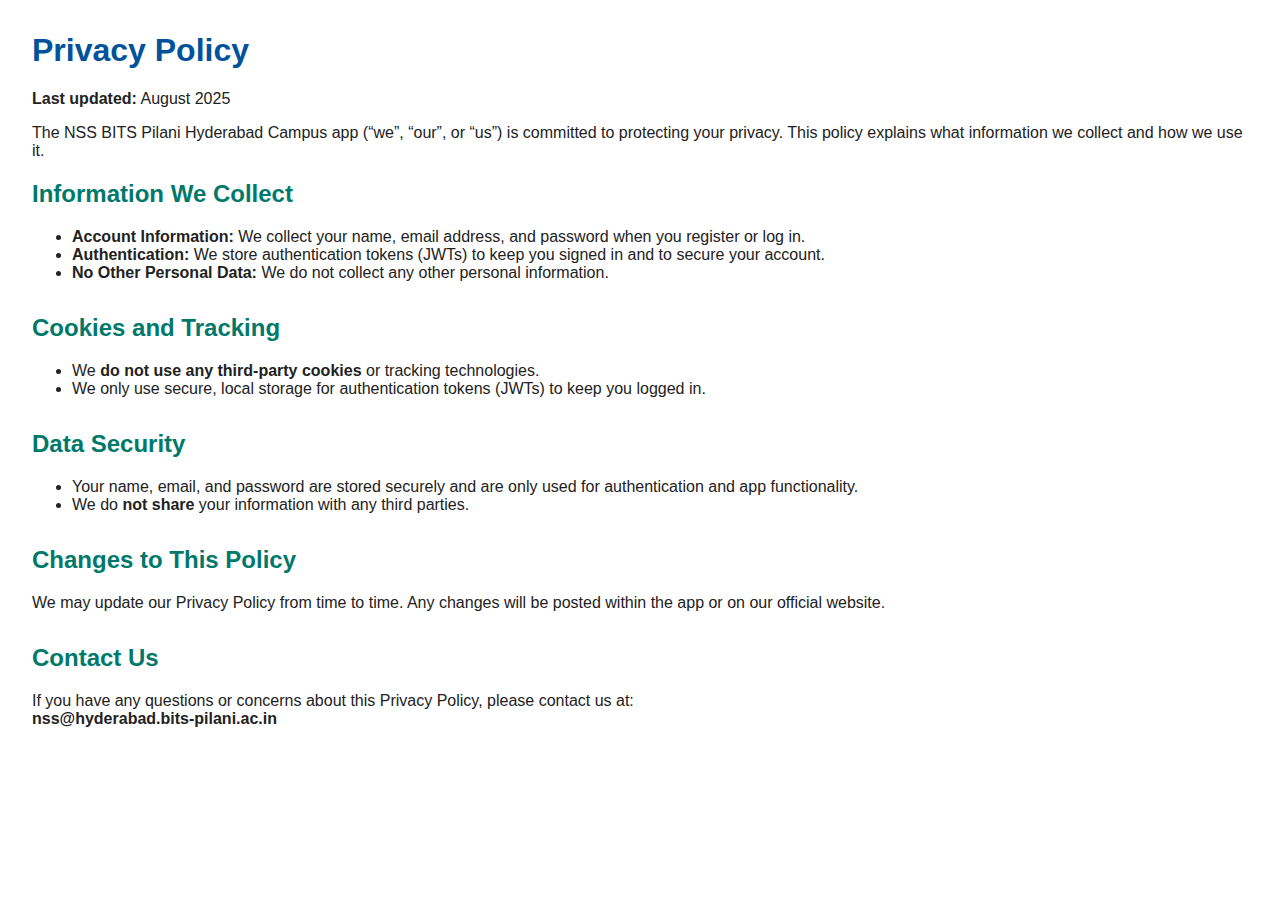
<file: privacy-policy.html>
<!DOCTYPE html>
<html lang="en">
<head>
  <meta charset="UTF-8">
  <title>Privacy Policy - NSS BITS Pilani Hyderabad Campus</title>
  <meta name="viewport" content="width=device-width, initial-scale=1.0">
  <style>
    body { font-family: Arial, sans-serif; margin: 2em; color: #222; }
    h1 { color: #00539b; }
    h2 { color: #00796b; }
    section { margin-bottom: 2em; }
  </style>
</head>
<body>
  <h1>Privacy Policy</h1>
  <p><strong>Last updated:</strong> August 2025</p>
  <p>
    The NSS BITS Pilani Hyderabad Campus app (“we”, “our”, or “us”) is committed to protecting your privacy. This policy explains what information we collect and how we use it.
  </p>

  <section>
    <h2>Information We Collect</h2>
    <ul>
      <li><strong>Account Information:</strong> We collect your name, email address, and password when you register or log in.</li>
      <li><strong>Authentication:</strong> We store authentication tokens (JWTs) to keep you signed in and to secure your account.</li>
      <li><strong>No Other Personal Data:</strong> We do not collect any other personal information.</li>
    </ul>
  </section>

  <section>
    <h2>Cookies and Tracking</h2>
    <ul>
      <li>We <strong>do not use any third-party cookies</strong> or tracking technologies.</li>
      <li>We only use secure, local storage for authentication tokens (JWTs) to keep you logged in.</li>
    </ul>
  </section>

  <section>
    <h2>Data Security</h2>
    <ul>
      <li>Your name, email, and password are stored securely and are only used for authentication and app functionality.</li>
      <li>We do <strong>not share</strong> your information with any third parties.</li>
    </ul>
  </section>

  <section>
    <h2>Changes to This Policy</h2>
    <p>
      We may update our Privacy Policy from time to time. Any changes will be posted within the app or on our official website.
    </p>
  </section>

  <section>
    <h2>Contact Us</h2>
    <p>
      If you have any questions or concerns about this Privacy Policy, please contact us at:<br>
      <strong>nss@hyderabad.bits-pilani.ac.in</strong>
    </p>
  </section>
</body>
</html>
</file>
<file: style.css>
@import url("https://fonts.googleapis.com/css2?family=Open+Sans:wght@600&display=swap");
@import url("https://fonts.googleapis.com/css2?family=Open+Sans:wght@600&family=Playfair+Display:wght@600&display=swap");
/* body {
  font-family: "Playfair", "Open Sans"; 
  background-color: #222222;
} */

html, body {
    width: 100%;
    scroll-behavior: smooth;
    margin: 0px;
    padding: 0px;
    overflow-x: hidden;
}
::-moz-selection {
  /* Code for Firefox */
  color: white;
  background: #f1633b;
}

::selection {
  color: white;
  background: #f1633b;
}
.nss {
  margin-top: 25px;
  line-height: 2px;
  margin-left: 70px;
}
.bits {
  font-size: 10px;
  line-height: 2px;
  margin-left: 70px;
}
header {
  margin: 0;
  padding: 0;
  font-size: 15px;
  color: #ffffff;
}
.nav_bar {
  padding-left: 50%;
}
.nav_links li {
  text-decoration: none;
  list-style: none;
  display: inline-block;
  padding: 20px;
}
.nav_links a {
  color: #ffffff;
}
.nav_links .active a {
  color: #f1633b;
}
.nav_links a:hover {
  color: #f1633b;
  border-width: 1px;
  border-style: solid;
  border-radius: 2px;
  text-decoration: none;
  padding: 5px;
}

#navBar {
  overflow: hidden;
  background-color: #333;
}

#navbar a {
  float: left;
  display: block;
  color: #f2f2f2;
  text-align: center;
  padding: 14px 16px;
  text-decoration: none;
  font-size: 17px;
}

#navbar a:hover {
  background-color: #ddd;
  color: black;
}

#navbar a.active {
  background-color: #4caf50;
  color: white;
}

.content {
  padding: 16px;
}

.sticky {
  position: fixed;
  top: 0;
  width: 100%;
}

.sticky + .content {
  padding-top: 60px;
}

.title {
  font-weight: bold;
  font-size: 30px;
}
img.logo {
  height: 60px;
  width: 60px;
  float: left;
  cursor: pointer;
}
.container-def {
  width: 100%;
  min-height: 100vh;
  overflow: hidden;
  position: relative;
  text-align: center;
  color: white;
  padding-top: 0px;	
  padding-left: 0px;
  padding-right: 0px;
  /* margin-top: 60px; */
  margin-left: 0px;
  background-image: url(images/spc.JPG);
  background-repeat: no-repeat;
  background-position: center;
  /* background-size: 100% 100%; */
  background-size: cover;
  background-attachment: fixed;
}
.d-block {
	height: 100%;
	width: 100%;
}

.centered-def {
  max-height: 100vh;
  position: absolute;
  top: 50%;
  left: 50%;
  transform: translate(-50%, -50%);
}

.centered-def button {
  border: 1px solid white;
  background-color: rgba(255, 255, 255, 0);
  text-align: center;
  padding: 0.8rem;
  margin-top: 20px;
  color: white;
}

.centered-def button:hover {
  background-color: #f1633b;
  border-color: #f1633b;
}

.body {
  font-family: Open Sans;
}

.about-us-text {
  background-color: white;
  display: flex;
  flex-wrap: wrap;
  justify-content: space-evenly;
  margin: 4px;
}

.icon-cu {
  color: #f1633b;
}

.icon-cu:hover {
  color: black;
}

#au {
  width: 100%;
  text-align: center;
  text-decoration: underline;
  font-weight: bold;
  font-size: 25px;
  padding: 5px;
  margin: 15px;
}

#img-in-au {
  width: 550px;
  height: 300px;
  overflow: hidden;
  margin: 10px;
  padding-bottom: 5px;
}

#form-in-au {
  /* width: 550px; */
	width: 99vw;
  margin: 8px;
  text-align: centered;
  padding-left: 5px;
}

#img-in-au:hover {
  color: black;
}

#text-in-au {
  width: 550px;
  height: 300px;
  margin: 10px;
  text-align: centered;
  border-left: 2.5px grey solid;
  padding-left: 9px;
  /* text-height: center; */
}

.grid-container {
  display: grid;
  grid-template-columns: auto auto auto auto auto;
  grid-gap: 1px;
  background-color: #f1633b;
  height: 180px;
  text-align: center;
  color: white;
  padding: 0;
  margin-top: 0px;
}

.item2 {
  background-color: #f1633b;
}

a {
  color: white;
  background-color: transparent;
  text-decoration: none;
}

a:hover {
  color: black;
  background-color: transparent;
  text-decoration: underline;
}

.item1 {
  grid-column-start: 1;
  grid-column-end: 3;
  background-color: #222222;
}
.navbar {
  padding-top: 0;
  padding-bottom: 0;
}
.navbar-brand {
  margin-left: 60px;
  margin-right:0;
}
#nav-items {
  margin-right: 60px;
}
.navbar-dark .navbar-nav .nav-link {
  color: white;
  margin: 5px;
}
.navbar-dark .navbar-nav .nav-link:hover {
  color: #f1633b;
}

#email,
#name,
#subject,
#Message {
  margin: 3px;
}

.cform-msg {
  margin-top: 100px;
}
footer {
  display: flex;
  justify-content: space-around;
  align-items: center;
  background-color: #f1633b;
  color: white;
  height: 300px;
}
footer a:hover {
  text-decoration: none;
}
header.page-header {
	position: fixed;
    top: 0;
    left: 0;
    width: 100vw;
    z-index: 999;
    margin: 0;
}
.footer-contacts {
  height: 100%;
  flex: 1.3;
  background-color: #222222;
  display: flex;
  flex-direction: column;
  align-items: center;
  justify-content: center;
}
.footer-contacts div.wrapper {
  transform: translateX(-5px);
}
.footer-followUs div.wrapper {
  transform: translateX(-8px);
}
.footer-list {
  text-align: center;
  display: flex;
  flex-direction: column;
  justify-content: space-evenly;
  align-items: center;
  height: 100%;
  flex: 0.69;
}
.footer-list div.wrapper,
.footer-followUs div.wrapper {
  text-align: left;
  height: 198px;
}
.footer-followUs i {
  font-size: 19px;
  margin-right: 10px;
  margin-left: 2px;
}
div.list-item {
  margin-bottom: 7px;
}
.footer-followUs {
  text-align: center;
  display: flex;
  flex-direction: column;
  justify-content: space-evenly;
  align-items: center;
  height: 100%;
  flex: 1;
}
.footer-iconContent i {
  margin-right: 12px;
}
.footer-contacts p {
  padding-left: 0;
  margin-left: 0;
}
.footer-title {
  font-size: 22px;
  margin-bottom: 15px;
}
.footer-medium {
  display: none;
}
/* Footer for small screens */
.footer-medium {
  height: 420px;
  flex-wrap: wrap;
}
.footer-list-medium {
  justify-content: start;
}
.footer-column {
  background-color: #f1633b;
  margin: 0;
  padding: 20px 0 0 0;
  flex: 1;
  display: flex;
  min-width: 380px;
  flex-direction: column;
}
.black-background-footer {
  background-color: #222;
  justify-content: space-between;
  height: 420px;
  padding-top: 8px;
  padding-left: 30px;
}
/* Copyright */
div.copyright{
	width: 100%;
	text-align: center;
	background-color: #222;
	color:white;
	padding: 10px 0;
	margin: 0;
	font-size: 15px;
}
/* Media Queries */
@media screen and (max-width: 1070px) {
  #nav-items {
    margin-right: 10px;
  }
	.footer-medium {
    display: flex;
  }
  .footer-big {
    display: none;
  }
}
@media screen and (max-width: 920px) {
  .navbar-brand,
  #nav-items {
    margin-left: 5px;
  }
}
@media screen and (max-width: 776px) {
	.footer-medium{
		height: auto;
	}
  .footer-column {
    justify-content: flex-start;
    padding-left: 50px;
  }
  .footer-column .footer-list {
    align-items: flex-start;
  }
  .footer-medium-wrapper-contact {
    height: 240px;
    display: flex;
    flex-direction: column;
    justify-content: space-evenly;
    padding-bottom: 20px;
  }
  .footer-list-medium {
    padding: 20px 0;
    height: 220px;
    display: flex;
    flex-direction: column;
    justify-content: space-evenly;
  }
  .black-background-footer {
    height: auto;
  }
}
@media screen and (max-width: 490px) {
	nav.navbar{
		padding:0;
	}
  .navbar-brand {
    font-size: 18px;
    margin-left: 0;
  }
}
@media screen and (max-width: 454px) {
  .navbar-brand {
    font-size: 1.27rem;
    margin-left: 0;
  }
  .nss {
    font-size: 16px;
    margin-left: 60px;
  }
  .bits {
    margin-left: 60px;
  }
  img.logo {
    width: 50px;
    height: 50px;
    transform: translateY(6px);
  }
}
    #Top {
    display: none;
    position: fixed;
    bottom: 20px;
    right: 30px;
    z-index: 99;
    border: none;
    outline: none;
    background-color: rgba(0,0,0,0.4);
    color: white;
    cursor: pointer;
    height: 56px;
    width: 56px;
    justify-content: center;
    /* padding: 13px 18px; */
    align-items: center;
    border-radius: 10px;
    font-size: 20px;
    opacity: 0;
}

#Top.fadeout{
    animation: fadeout 1s 0s linear;
    animation-fill-mode:forwards;
}
#Top.fadein{
    animation: fadein 0.7s 0s linear;
    animation-fill-mode:forwards;
}
@keyframes fadein{
     from{opacity:0;}
    to{opacity:1;}
}
@keyframes fadeout{
    from{opacity:1;}
    to{opacity:0;}
}
</file>
<file: home_styles.css>
* {
  box-sizing: border-box;
}
body {
  font-family: Verdana, sans-serif;
  margin: 0;
}
.mySlides {
  display: none;
}
img {
  vertical-align: middle;
}

.container-events-def {
      width: 100%;
    max-height: 90vh;
    overflow: hidden;
    position: relative;
    text-align: center;
    padding-left: 0px;
    /* margin-top: 60px; */
    margin-left: 0px;
    background-size: cover;
    background-attachment: fixed;
}

/* Slideshow container */
.slideshow-container {
  /*max-width: 1000px;*/
  position: relative;
  margin: auto;
}

/* Next & previous buttons */
.prev,
.next {
  cursor: pointer;
  position: absolute;
  top: 50%;
  width: auto;
  padding: 16px;
  margin-top: -100px;
  color: white;
  font-weight: bold;
  font-size: 18px;
  transition: 0.6s ease;
  border-radius: 0 3px 3px 0;
  user-select: none;
}

/* Position the "next button" to the right */
.next {
  right: 0;
  border-radius: 3px 0 0 3px;
}

/* On hover, add a black background color with a little bit see-through */
.prev:hover,
.next:hover {
  background-color: rgba(241, 99, 51, 1);
}

/* Caption text */
.text {
  color: #f2f2f2;
  font-size: 15px;
  padding: 8px 12px;
  position: absolute;
  bottom: 8px;
  width: 100%;
  text-align: left;
  margin-bottom: 1100px;
  margin-left: 100px;
}

/* Number text (1/3 etc) */
.numbertext {
  color: #f2f2f2;
  font-size: 12px;
  padding: 8px 12px;
  position: absolute;
  top: 0;
}

/* The dots/bullets/indicators */
.dot {
  cursor: pointer;
  height: 15px;
  width: 15px;
  margin: 0 2px;
  background-color: #bbb;
  border-radius: 50%;
  display: inline-block;
  transition: background-color 0.6s ease;
}
.button button {
  border: 1px solid white;
  background-color: rgba(255, 255, 255, 0);
  text-align: center;
  align-content: center;
  padding: 0.8rem;
  /*margin-bottom: 400px;*/
  color: white;
}
.button button:hover {
  background-color: #f1633b;
  border-color: #f1633b;
}

.active,
.dot:hover {
  background-color: #717171;
}

/* Fading animation */
.fade {
  -webkit-animation-name: fade;
  -webkit-animation-duration: 1.5s;
  animation-name: fade;
  animation-duration: 1.5s;
}
/*Carousel Slides*/
.carousel-item {
  height: 95vh;
  background-size: cover;
  background-position: center;
}
.blurring{
  background-color: rgba(0,0,0, 0.4);
  padding: 25px;
  border-radius: 15px;
  box-shadow: 0 30px 40px rgba(0,0,0,0.5);
}
.slide-wrapper {
  z-index: 100;
  position: absolute;
  top: 0;
  height: 100%;
  max-width: 96.66666666666666%;
  margin: 10px 10% 10px 7%;
  color: #fff;
  text-align: left;
  left: 1.8%;
  display: flex;
  flex-direction: column;
  justify-content: center;
  
}
.carousel-item img {
  min-height: 100%;
  width: 100%;
  min-width: 960px;
}
.carousel-item .image-overlay {
  position: absolute;
  top: 0;
  left: 0;
  z-index: 0;
  height: 100%;
  width: 100%;
  margin: 0;
  background: rgba(0, 0, 0, 0.3);
}
.carousel-item .button button {
  background-color: #f1633b;
  border-color: #f1633b;
  transition: 0.4s ease-in;
}

.carousel-item .button button:hover {
  background-color: rgb(255, 255, 255);
  border-color: rgba(255, 255, 255, 0.3);
  color: rgba(241, 99, 51, 1);
}
@-webkit-keyframes fade {
  from {
    opacity: 0.4;
  }
  to {
    opacity: 1;
  }
}

@keyframes fade {
  from {
    opacity: 0.4;
  }
  to {
    opacity: 1;
  }
}

/* On smaller screens, decrease text size */
@media only screen and (max-width: 300px) {
  .prev,
  .next,
  .text {
    font-size: 11px;
  }
}
.carousel-control-next,
.carousel-control-prev {
  padding: 0;
  margin: 0;
  width: 27px;
}
.prevNext-wrapper {
  display: flex;
  flex-direction: column;
  justify-content: center;
  height: 55px;
  width: 100%;
  background: rgb(241, 99, 59);
  color: white;
}
.prevNext-wrapper span {
  align-self: center;
}
/* Events */
#events {
  position: relative;
  min-height: 500px;
  text-align: center;
  margin: 0;
  padding-top: 80px;
  padding-bottom: 40px;
}
#event_title {
  z-index: 10;
  line-height: 5px;
  font-family: "Times New Roman", Times, serif;
  padding: 15px 5px;
  display: inline-block;
  border-bottom: 2px solid black;
}
#events .background {
  position: absolute;
  clip-path: polygon(58% 0%, 100% 0%, 100% 100%, 84% 100%);
  top: 0;
  left: 0;
  height: 100%;
  width: 100%;
  z-index: -1;
  background-color: rgb(244, 244, 244);
  margin: 0;
}
/*Event cards*/
.event-wrapper {
  display: flex;
  justify-content: space-between;
  flex-wrap: wrap;
  width: 90vw;
  min-height: 590px;
  padding: 0;
  /* background-color: chartreuse; */
  margin: 40px auto;
}
.col-eve {
  flex: 1;
  /* width: 50%;  */
  min-width: 400px;
}
.event-wrapper .col-eve {
  display: flex;
  flex-direction: column;
  justify-content: space-between;
  padding: 12.5px;
}
.col-eve div {
  background-repeat: no-repeat;
  background-size: cover;
}
/*Event card contents*/
.col-card-full {
  flex: 1;
  padding-left: 10px;
  position: relative;
  text-align: left;
  display: flex;
  flex-direction: column;
  justify-content: flex-end;
  color: white;
  transition: 0.5s;
}
.col-card-full::after {
  content: "";
  left: 0;
  bottom: 0;
  opacity: 0.5;
  position: absolute;
  background-image: linear-gradient(transparent, black);
  height: 50%;
  width: 100%;
  z-index: 1;
  transition: 0.5s;
}
.col-card-full:hover {
  flex: 1.4;
}
.col-card-full:hover::after {
  opacity: 1;
}
.card-content {
  transition: bottom 0.5s ease-out;
  bottom: 0px;
  position: relative;
  z-index: 2;
}
.col-card-full:hover .card-content {
  bottom: 30px;
}
.col-card {
  flex: 1;
  text-align: right;
}
.col-card-content {
  clip-path: polygon(58% 0%, 100% 0%, 100% 100%, 42% 100%);
  background-color: rgb(34, 34, 34);
  padding: 20px;
  color: white;
  display: flex;
  flex-direction: column;
  justify-content: center;
  align-items: flex-end;
  height: 100%;
  width: 100%;
}
.col-card-content p {
  width: 50%;
}
.slant {
  float: left;
  position: relative;
  /* bottom: 50px; */
  /* left: 1; */
  margin: 0;
  width: 50%;
  margin: 0;
  height: 100%;
  /* transform: rotate(20deg); */
  shape-outside: polygon(100% 0, 0 0px, 0px 100%);
}
.year-event {
  font-size: 1.2em;
  color: #f1633b;
}

/* About Us */
#aboutUs {
  height: 380px;
  width: 100%;
  margin: 0;
  padding: 0;
  position: relative;
  background-color: #f2f2f2;
}
#aboutUs-background {
  position: absolute;
  right: 0;
  top: 0;
  background: #f1633b;
  height: 100%;
  width: 100%;
  clip-path: polygon(75% 0, 100% 0, 100% 100%, 66.66% 100%);
}
.aboutUs-content {
  display: flex;
  flex-wrap: wrap;
  height: 100%;
}
#line {
  position: relative;
  height: 100%;
  flex: 1;
}
#line div {
  width: 100%;
  height: 2px;
  background-color: #f1633b;
  position: absolute;
  top: calc(94px + 3em);
  margin: 0;
  left: 0;
}
#text .year-event {
  margin-top: 94px;
}
#text {
  padding-left: 30px;
  flex: 3;
  min-width: 231px;
  color: black;
  height: 100%;
}
#text h2 {
  font-family: "Times New Roman", Times, serif;
  font-weight: 500;
  color: rgb(244, 244, 244);
  mix-blend-mode: difference;
}
#text a button {
  background-color: #f1633b;
}
#aboutUs-image {
  flex: 4;
  padding: 50px;
  z-index: 1;
  text-align: center;
  height: 100%;
}
#aboutUs-image img {
  height: 100%;
  transition: transform 0.4s;
}
#aboutUs-image img:hover {
  transform: scale(1.1);
}
@media screen and (max-width: 900px) {
  body {
    overflow-x: hidden;
  }
  .event-wrapper {
    flex-direction: column;
    width: 99vw;
  }
  .col-eve {
    width: 100%;
  }
  .col-card-full {
    padding-top: 300px;
  }
  .col-card {
    align-self: center;
    min-height: 250px;
  }
}
@media screen and (max-width: 920px) {
  #line {
    display: none;
  }
}
@media screen and (max-width: 840px) {
  #text {
    height: 320px;
  }
  .aboutUs-content,
  #aboutUs {
    height: auto;
    flex-direction: column;
  }
  #aboutUs-image {
    height: 350px;
  }
  #aboutUs-image img {
    width: 90%;
    height: auto;
  }
  #aboutUs-background {
    clip-path: polygon(68% 0%, 100% 0%, 100% 100%, 24% 100%);
  }
  .col-card {
    max-width: 570px;
  }
  .col-card-content p {
    width: 65%;
  }
  .col-card-content {
    clip-path: polygon(58% 0%, 100% 0%, 100% 100%, 1% 100%);
    background-color: rgba(34, 34, 34, 0.94);
  }
}
@media screen and (max-width: 1150px) {
  .col-card-content p {
    width: 65%;
  }
  .col-card-content {
    clip-path: polygon(58% 0%, 100% 0%, 100% 100%, 10% 100%);
  }
}
</file>
